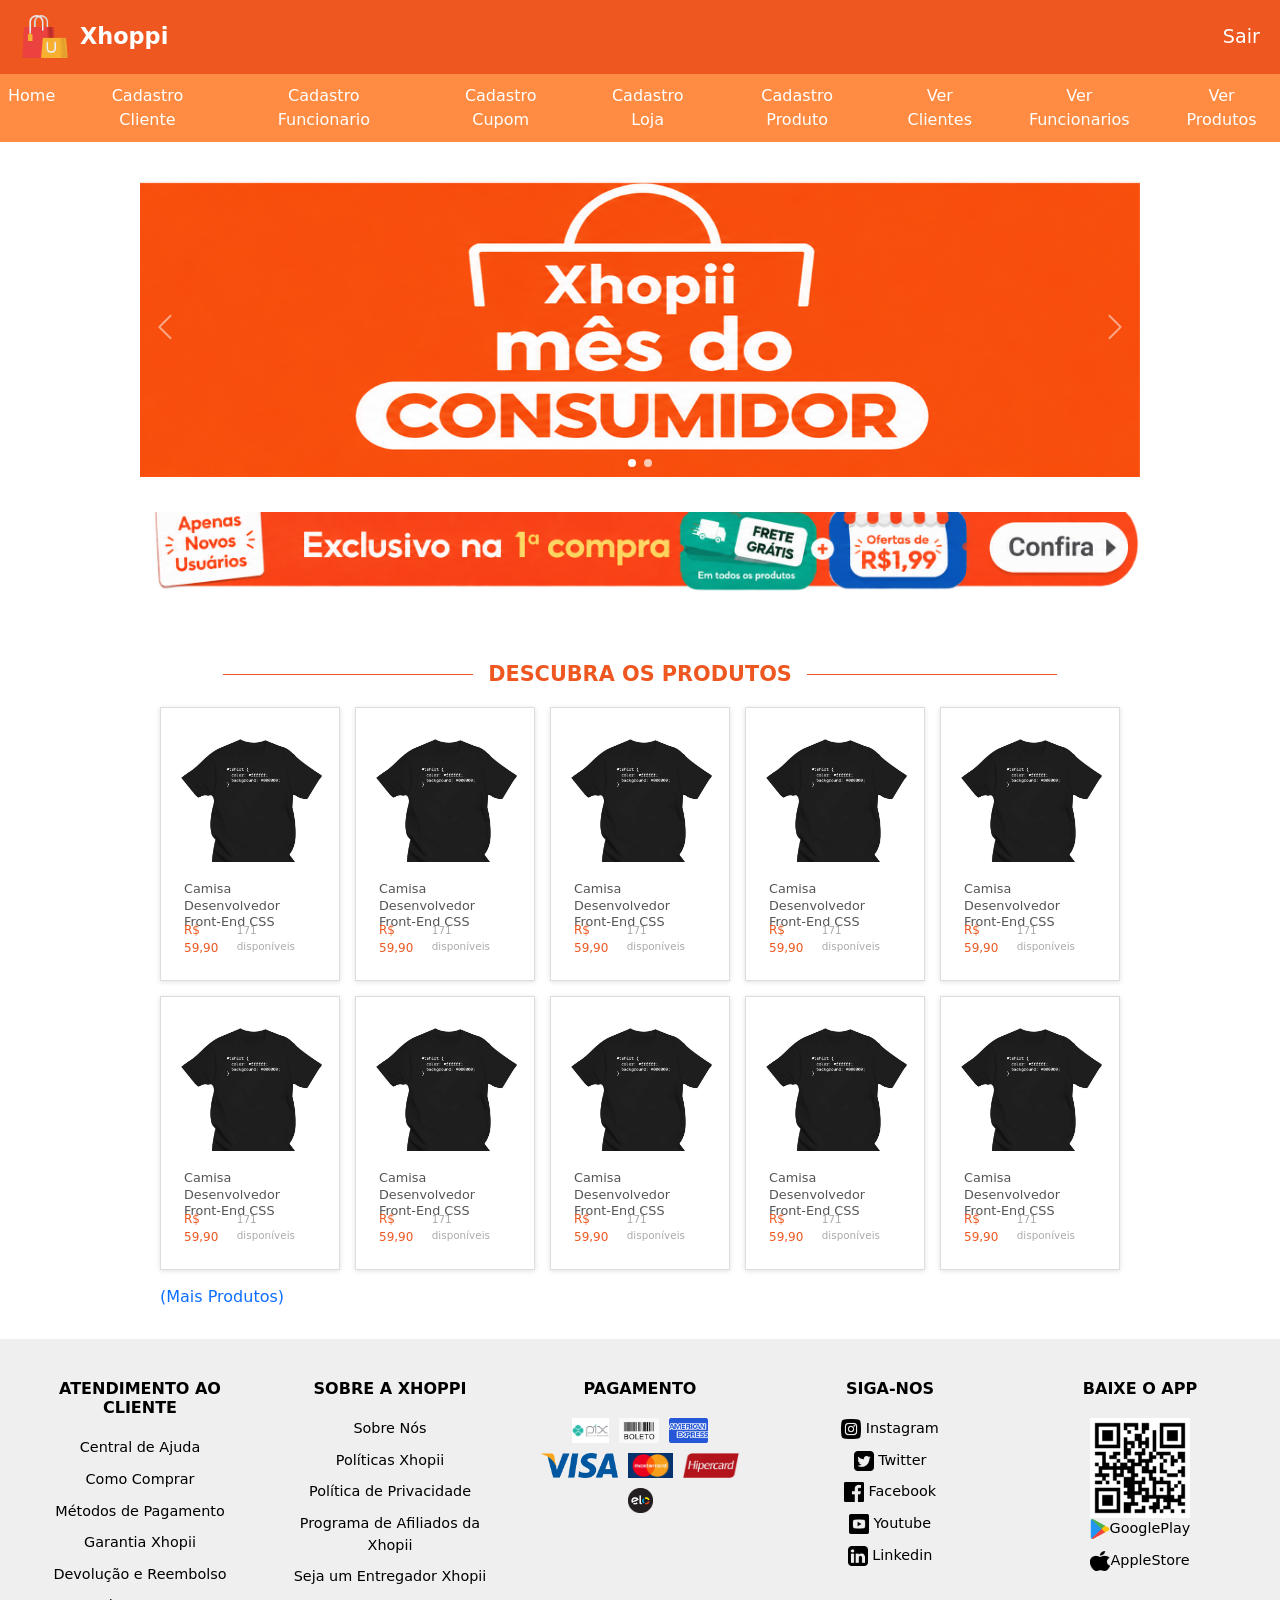
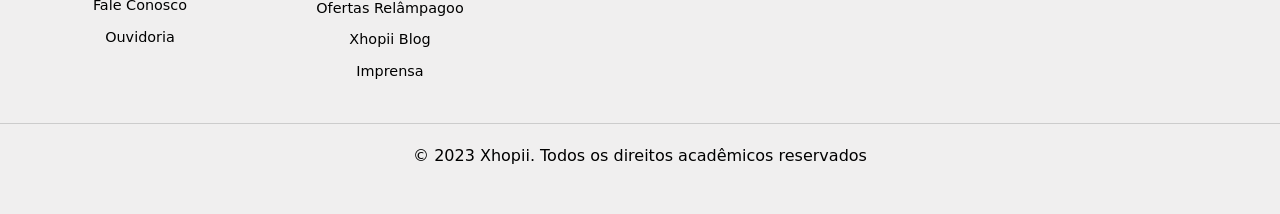
<file: index.html>
<!DOCTYPE html>
<html lang="en">

<head>
    <meta charset="UTF-8">
    <meta name="viewport" content="width=device-width, initial-scale=1.0">
    <link rel="stylesheet" href="assets/style.css">
    <link href="https://cdn.jsdelivr.net/npm/bootstrap@5.3.8/dist/css/bootstrap.min.css" rel="stylesheet"
        integrity="sha384-sRIl4kxILFvY47J16cr9ZwB07vP4J8+LH7qKQnuqkuIAvNWLzeN8tE5YBujZqJLB" crossorigin="anonymous">

</head>

<body>
    <header class="topo">
        <div class="menu-logo">
            <img src="assets/img/logo.png" alt="logo xhoppi">
            <span>Xhoppi</span>
        </div>
        <a href="view/login.html" class="sair">Sair</a>
    </header>

    <nav class="menu-opcoes">
        <ul>
            <li><a href="index.html">Home</a></li>
            <li><a href="view/cadastro-cliente.html">Cadastro Cliente</a></li>
            <li><a href="view/cadastro-funcionario.html">Cadastro Funcionario</a></li>
            <li><a href="view/cadastro-cupomdesc.html">Cadastro Cupom</a></li>
            <li><a href="view/cadastro-loja.html">Cadastro Loja</a></li>
            <li><a href="view/cadastro-produto.html">Cadastro Produto</a></li>
            <li><a href="#">Ver Clientes</a></li>
            <li><a href="#">Ver Funcionarios</a></li>
            <li><a href="view/visualizar-produto.html">Ver Produtos</a></li>
        </ul>
    </nav>

    <main>

        <div id="meuCarrossel" class="carousel slide" data-bs-ride="carousel">
            <div class="carousel-indicators">
                <button type="button" data-bs-target="#meuCarrossel" data-bs-slide-to="0" class="active"></button>
                <button type="button" data-bs-target="#meuCarrossel" data-bs-slide-to="1"></button>
            </div>

            <div class="carousel-inner">
                <div class="carousel-item active">
                    <img src="assets/img/bannerxhoppi.png" class="d-block w-100" alt="Promoção do mês">
                </div>

                <div class="carousel-item">
                    <img src="assets/img/banner1.png" class="d-block w-100" alt="Ofertas especiais">
                </div>
            </div>

            <button class="carousel-control-prev" type="button" data-bs-target="#meuCarrossel" data-bs-slide="prev">
                <span class="carousel-control-prev-icon"></span>

            </button>

            <button class="carousel-control-next" type="button" data-bs-target="#meuCarrossel" data-bs-slide="next">
                <span class="carousel-control-next-icon"></span>
            </button>
        </div>

        <section class="banner-promocional">
            <a href="#">
                <img src="assets/img/bannerpromo.png" alt="Promoção exclusiva">
            </a>
        </section>

        <section class="produtos">
            <h3>Descubra os produtos</h3>
            <div class="lista-produtos">

                <a href="view/interface-produto.html">
                    <div class="produtocamisa">

                        <img src="assets/img/produto1.png" alt="Produto imagem">

                        <h3>Camisa Desenvolvedor Front-End CSS</h3>
                        <div class="produto-preco">
                            <span>R$ 59,90</span>
                            <small>171 disponíveis</small>
                        </div>
                    </div>
                </a>

                <a href="view/interface-produto.html">
                    <div class="produtocamisa">

                        <img src="assets/img/produto1.png" alt="Produto imagem">

                        <h3>Camisa Desenvolvedor Front-End CSS</h3>
                        <div class="produto-preco">
                            <span>R$ 59,90</span>
                            <small>171 disponíveis</small>
                        </div>
                    </div>
                </a>

                <a href="view/interface-produto.html">
                    <div class="produtocamisa">

                        <img src="assets/img/produto1.png" alt="Produto imagem">

                        <h3>Camisa Desenvolvedor Front-End CSS</h3>
                        <div class="produto-preco">
                            <span>R$ 59,90</span>
                            <small>171 disponíveis</small>
                        </div>
                    </div>
                </a>

                <a href="view/interface-produto.html">
                    <div class="produtocamisa">

                        <img src="assets/img/produto1.png" alt="Produto imagem">

                        <h3>Camisa Desenvolvedor Front-End CSS</h3>
                        <div class="produto-preco">
                            <span>R$ 59,90</span>
                            <small>171 disponíveis</small>
                        </div>
                    </div>
                </a>

                <a href="view/interface-produto.html">
                    <div class="produtocamisa">

                        <img src="assets/img/produto1.png" alt="Produto imagem">

                        <h3>Camisa Desenvolvedor Front-End CSS</h3>
                        <div class="produto-preco">
                            <span>R$ 59,90</span>
                            <small>171 disponíveis</small>
                        </div>
                    </div>
                </a>

                <a href="view/interface-produto.html">
                    <div class="produtocamisa">

                        <img src="assets/img/produto1.png" alt="Produto imagem">

                        <h3>Camisa Desenvolvedor Front-End CSS</h3>
                        <div class="produto-preco">
                            <span>R$ 59,90</span>
                            <small>171 disponíveis</small>
                        </div>
                    </div>
                </a>

                <a href="view/interface-produto.html">
                    <div class="produtocamisa">

                        <img src="assets/img/produto1.png" alt="Produto imagem">

                        <h3>Camisa Desenvolvedor Front-End CSS</h3>
                        <div class="produto-preco">
                            <span>R$ 59,90</span>
                            <small>171 disponíveis</small>
                        </div>
                    </div>
                </a>

                <a href="view/interface-produto.html">
                    <div class="produtocamisa">

                        <img src="assets/img/produto1.png" alt="Produto imagem">

                        <h3>Camisa Desenvolvedor Front-End CSS</h3>
                        <div class="produto-preco">
                            <span>R$ 59,90</span>
                            <small>171 disponíveis</small>
                        </div>
                    </div>
                </a>

                <a href="view/interface-produto.html">
                    <div class="produtocamisa">

                        <img src="assets/img/produto1.png" alt="Produto imagem">

                        <h3>Camisa Desenvolvedor Front-End CSS</h3>
                        <div class="produto-preco">
                            <span>R$ 59,90</span>
                            <small>171 disponíveis</small>
                        </div>
                    </div>
                </a>

                <a href="view/interface-produto.html">
                    <div class="produtocamisa">

                        <img src="assets/img/produto1.png" alt="Produto imagem">

                        <h3>Camisa Desenvolvedor Front-End CSS</h3>
                        <div class="produto-preco">
                            <span>R$ 59,90</span>
                            <small>171 disponíveis</small>
                        </div>
                    </div>
                </a>

                <a href="view/visualizar-produto.html" class="maisprodutos">(Mais Produtos)</a>
            </div>
        </section>
    </main>

    <footer>
        <div class="footer-conteudo">
            <!-- Atendimento ao Cliente-->
            <section>
                <h3>Atendimento ao Cliente</h3>
                <ul>
                    <li><a href="#">Central de Ajuda</a></li>
                    <li><a href="#">Como Comprar</a></li>
                    <li><a href="#">Métodos de Pagamento</a></li>
                    <li><a href="#">Garantia Xhopii</a></li>
                    <li><a href="#">Devolução e Reembolso</a></li>
                    <li><a href="#">Fale Conosco</a></li>
                    <li><a href="#">Ouvidoria</a></li>
                </ul>
            </section>

            <!-- Sobre a Xhoppi-->
            <section>
                <h3>Sobre a Xhoppi</h3>
                <ul>
                    <li><a href="#">Sobre Nós</a></li>
                    <li><a href="#">Políticas Xhopii</a></li>
                    <li><a href="#">Política de Privacidade</a></li>
                    <li><a href="#">Programa de Afiliados da Xhopii</a></li>
                    <li><a href="#">Seja um Entregador Xhopii</a></li>
                    <li><a href="#">Ofertas Relâmpagoo</a></li>
                    <li><a href="#">Xhopii Blog</a></li>
                    <li><a href="#">Imprensa</a></li>
                </ul>
            </section>

            <!-- Pagamentos-->
            <section class="pagamentos">
                <h3>Pagamento</h3>
                <ul>
                    <li><a href="#"><img src="assets/logos/pixlogo.png" alt="pix"></a></li>
                    <li><a href="#"><img src="assets/logos/boletologo.png" alt="boleto"></a></li>
                    <li><a href="#"><img src="assets/logos/americanexpress.png" alt="American Express"></a></li>
                    <li><a href="#"><img src="assets/logos/visalogo.png" alt="Visa"></a></li>
                    <li><a href="#"><img src="assets/logos/masterlogo.png" alt="MasterCard"></a></li>
                    <li><a href="#"><img src="assets/logos/hipercard.png" alt="Hipercard"></a></li>
                    <li><a href="#"><img src="assets/logos/elo.png" alt="Elo"></a></li>
                </ul>
            </section>

            <!-- Siga-nos-->
            <section>
                <h3>Siga-nos</h3>
                <ul class="icones-sociais">
                    <li><a href="#"><img src="assets/mini-logos/instagram.png" alt="Instagram"> Instagram</a></li>
                    <li><a href="#"><img src="assets/mini-logos/twitter.png" alt="Twitter"> Twitter</a></li>
                    <li><a href="#"><img src="assets/mini-logos/face.png" alt="Facebook"> Facebook</a></li>
                    <li><a href="#"><img src="assets/mini-logos/youtube.png" alt="Youtube"> Youtube</a></li>
                    <li><a href="#"><img src="assets/mini-logos/linkedin.png" alt="Linkedin"> Linkedin</a></li>
                </ul>
            </section>

            <section class="app">
                <h3>Baixe o App</h3>
                <img src="assets/logos/qrcode.png" alt="QRcode" id="qrcode">
                <ul class="lojas-virtuais">
                    <li><a href="#"><img src="assets/logos/googleplay.png" alt="gplay">GooglePlay</a></li>
                    <li><a href="#"><img src="assets/logos/apple.png" alt="apstore">AppleStore</a></li>
                </ul>
            </section>
        </div>

        <div class="footer-copyright">
            <p>© 2023 Xhopii. Todos os direitos acadêmicos reservados</p>
        </div>
    </footer>
    <script src="https://cdn.jsdelivr.net/npm/bootstrap@5.3.8/dist/js/bootstrap.bundle.min.js"></script>
</body>

</html>
</file>
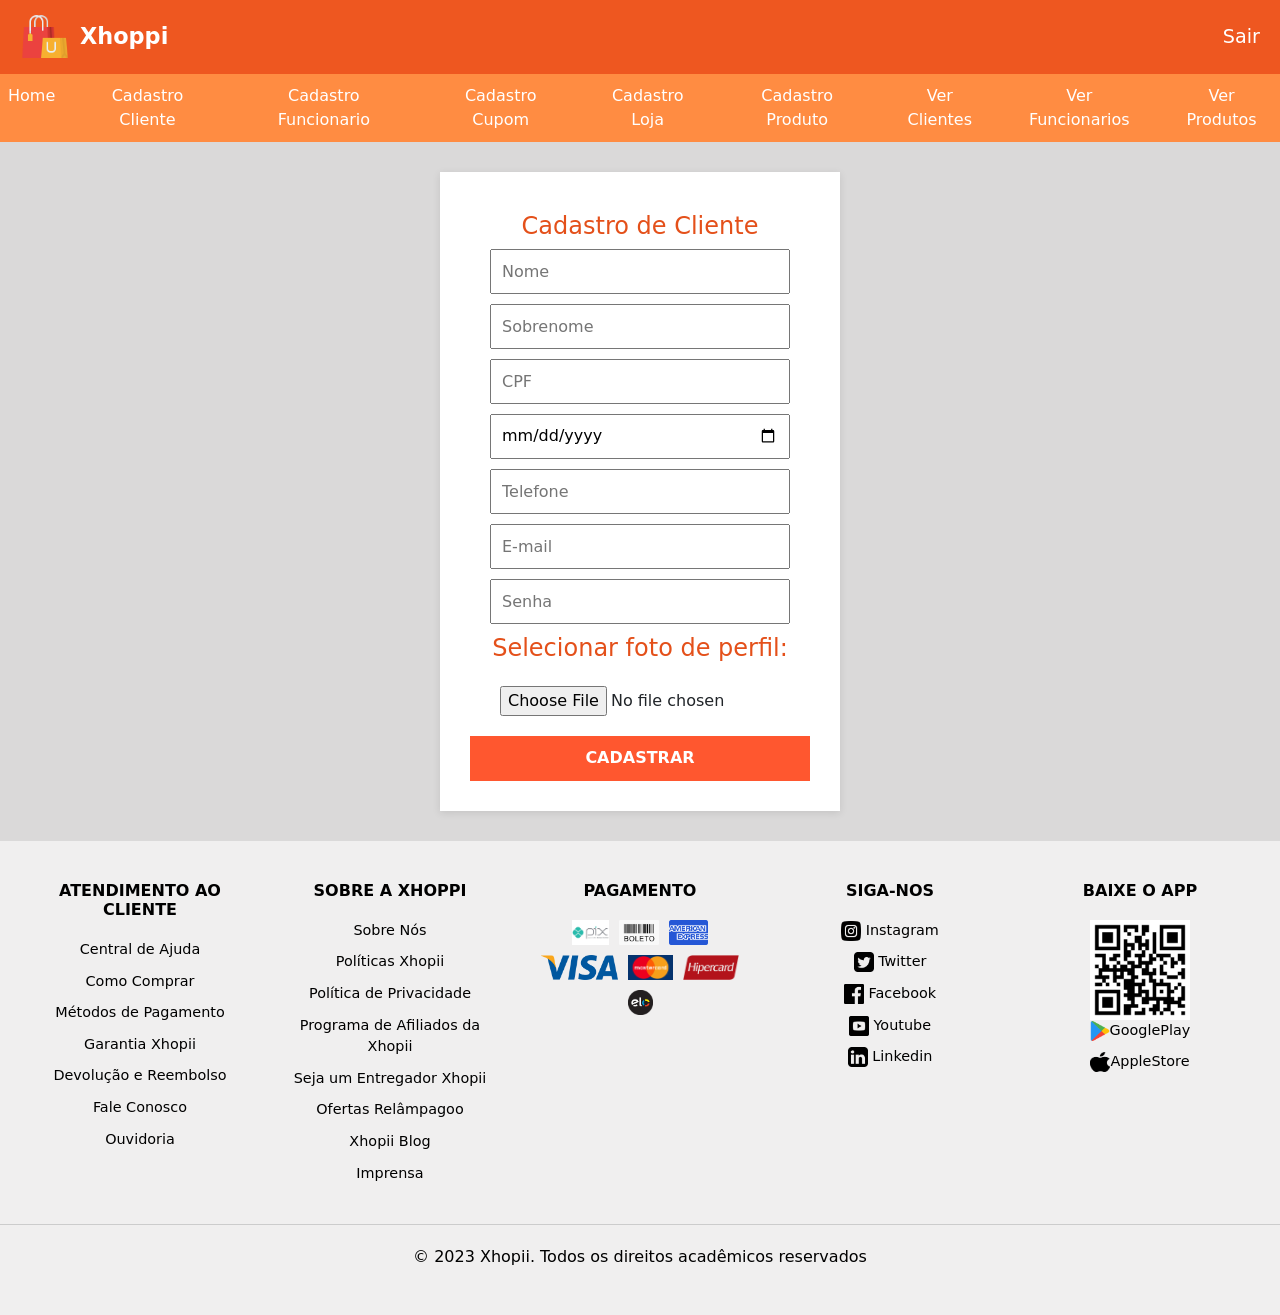
<file: view/cadastro-cliente.html>
<!DOCTYPE html>
<html lang="en">

<head>
    <meta charset="UTF-8">
    <meta name="viewport" content="width=device-width, initial-scale=1.0">
    <link rel="stylesheet" href="../assets/style.css">
    <link href="https://cdn.jsdelivr.net/npm/bootstrap@5.3.8/dist/css/bootstrap.min.css" rel="stylesheet"
        integrity="sha384-sRIl4kxILFvY47J16cr9ZwB07vP4J8+LH7qKQnuqkuIAvNWLzeN8tE5YBujZqJLB" crossorigin="anonymous">
    <title>Xhoppi</title>
</head>

<body>
    <header class="topo">
        <div class="menu-logo">
            <img src="../assets/img/logo.png" alt="logo xhoppi">
            <span>Xhoppi</span>
        </div>
        <a href="../view/login.html" class="sair">Sair</a>

    </header>
    <nav class="menu-opcoes">
        <ul>
            <li><a href="../index.html">Home</a></li>
            <li><a href="../view/cadastro-cliente.html">Cadastro Cliente</a></li>
            <li><a href="../view/cadastro-funcionario.html">Cadastro Funcionario</a></li>
            <li><a href="../view/cadastro-cupomdesc.html">Cadastro Cupom</a></li>
            <li><a href="../view/cadastro-loja.html">Cadastro Loja</a></li>
            <li><a href="../view/cadastro-produto.html">Cadastro Produto</a></li>
            <li><a href="#">Ver Clientes</a></li>
            <li><a href="#">Ver Funcionarios</a></li>
            <li><a href="../view/visualizar-produto.html">Ver Produtos</a></li>
        </ul>
    </nav>

    <main>
        <div class="cadastro-form">
            <div class="formulario">
                <h2>Cadastro de Cliente</h2>
                <form>
                    <input type="text" name="nome" id="nome" placeholder="Nome">
                    <input type="text" name="sobrenome" id="sobrenome" placeholder="Sobrenome">
                    <input type="text" name="cpf" id="cpf" placeholder="CPF">
                    <input type="date" name="nascimento" id="nascimento">
                    <input type="text" name="telefone" id="telefone" placeholder="Telefone">
                    <input type="email" name="email" id="email" placeholder="E-mail">
                    <input type="password" name="senha" id="senha" placeholder="Senha">

                    <h2>Selecionar foto de perfil:</h2>
                    <input type="file" name="foto" id="foto">

                    <a href="../index.html" class="btn-cadastrar">CADASTRAR</a>
                </form>
            </div>
        </div>
    </main>


    <footer>
        <div class="footer-conteudo">
            <!-- Atendimento ao Cliente-->
            <section>
                <h3>Atendimento ao Cliente</h3>
                <ul>
                    <li><a href="#">Central de Ajuda</a></li>
                    <li><a href="#">Como Comprar</a></li>
                    <li><a href="#">Métodos de Pagamento</a></li>
                    <li><a href="#">Garantia Xhopii</a></li>
                    <li><a href="#">Devolução e Reembolso</a></li>
                    <li><a href="#">Fale Conosco</a></li>
                    <li><a href="#">Ouvidoria</a></li>
                </ul>
            </section>

            <!-- Sobre a Xhoppi-->
            <section>
                <h3>Sobre a Xhoppi</h3>
                <ul>
                    <li><a href="#">Sobre Nós</a></li>
                    <li><a href="#">Políticas Xhopii</a></li>
                    <li><a href="#">Política de Privacidade</a></li>
                    <li><a href="#">Programa de Afiliados da Xhopii</a></li>
                    <li><a href="#">Seja um Entregador Xhopii</a></li>
                    <li><a href="#">Ofertas Relâmpagoo</a></li>
                    <li><a href="#">Xhopii Blog</a></li>
                    <li><a href="#">Imprensa</a></li>
                </ul>
            </section>

            <!-- Pagamentos-->
            <section class="pagamentos">
                <h3>Pagamento</h3>
                <ul>
                    <li><a href="#"><img src="../assets/logos/pixlogo.png" alt="pix"></a></li>
                    <li><a href="#"><img src="../assets/logos/boletologo.png" alt="boleto"></a></li>
                    <li><a href="#"><img src="../assets/logos/americanexpress.png" alt="American Express"></a></li>
                    <li><a href="#"><img src="../assets/logos/visalogo.png" alt="Visa"></a></li>
                    <li><a href="#"><img src="../assets/logos/masterlogo.png" alt="MasterCard"></a></li>
                    <li><a href="#"><img src="../assets/logos/hipercard.png" alt="Hipercard"></a></li>
                    <li><a href="#"><img src="../assets/logos/elo.png" alt="Elo"></a></li>
                </ul>
            </section>

            <!-- Siga-nos-->
            <section>
                <h3>Siga-nos</h3>
                <ul class="icones-sociais">
                    <li><a href="#"><img src="../assets/mini-logos/instagram.png" alt="Instagram"> Instagram</a></li>
                    <li><a href="#"><img src="../assets/mini-logos/twitter.png" alt="Twitter"> Twitter</a></li>
                    <li><a href="#"><img src="../assets/mini-logos/face.png" alt="Facebook"> Facebook</a></li>
                    <li><a href="#"><img src="../assets/mini-logos/youtube.png" alt="Youtube"> Youtube</a></li>
                    <li><a href="#"><img src="../assets/mini-logos/linkedin.png" alt="Linkedin"> Linkedin</a></li>
                </ul>
            </section>

            <section class="app">
                <h3>Baixe o App</h3>
                <img src="../assets/logos/qrcode.png" alt="QRcode" id="qrcode">
                <ul class="lojas-virtuais">
                    <li><a href="#"><img src="../assets/logos/googleplay.png" alt="gplay">GooglePlay</a></li>
                    <li><a href="#"><img src="../assets/logos/apple.png" alt="apstore">AppleStore</a></li>
                </ul>
            </section>
        </div>

        <div class="footer-copyright">
            <p>© 2023 Xhopii. Todos os direitos acadêmicos reservados</p>
        </div>
    </footer>
</body>

</html>
</file>
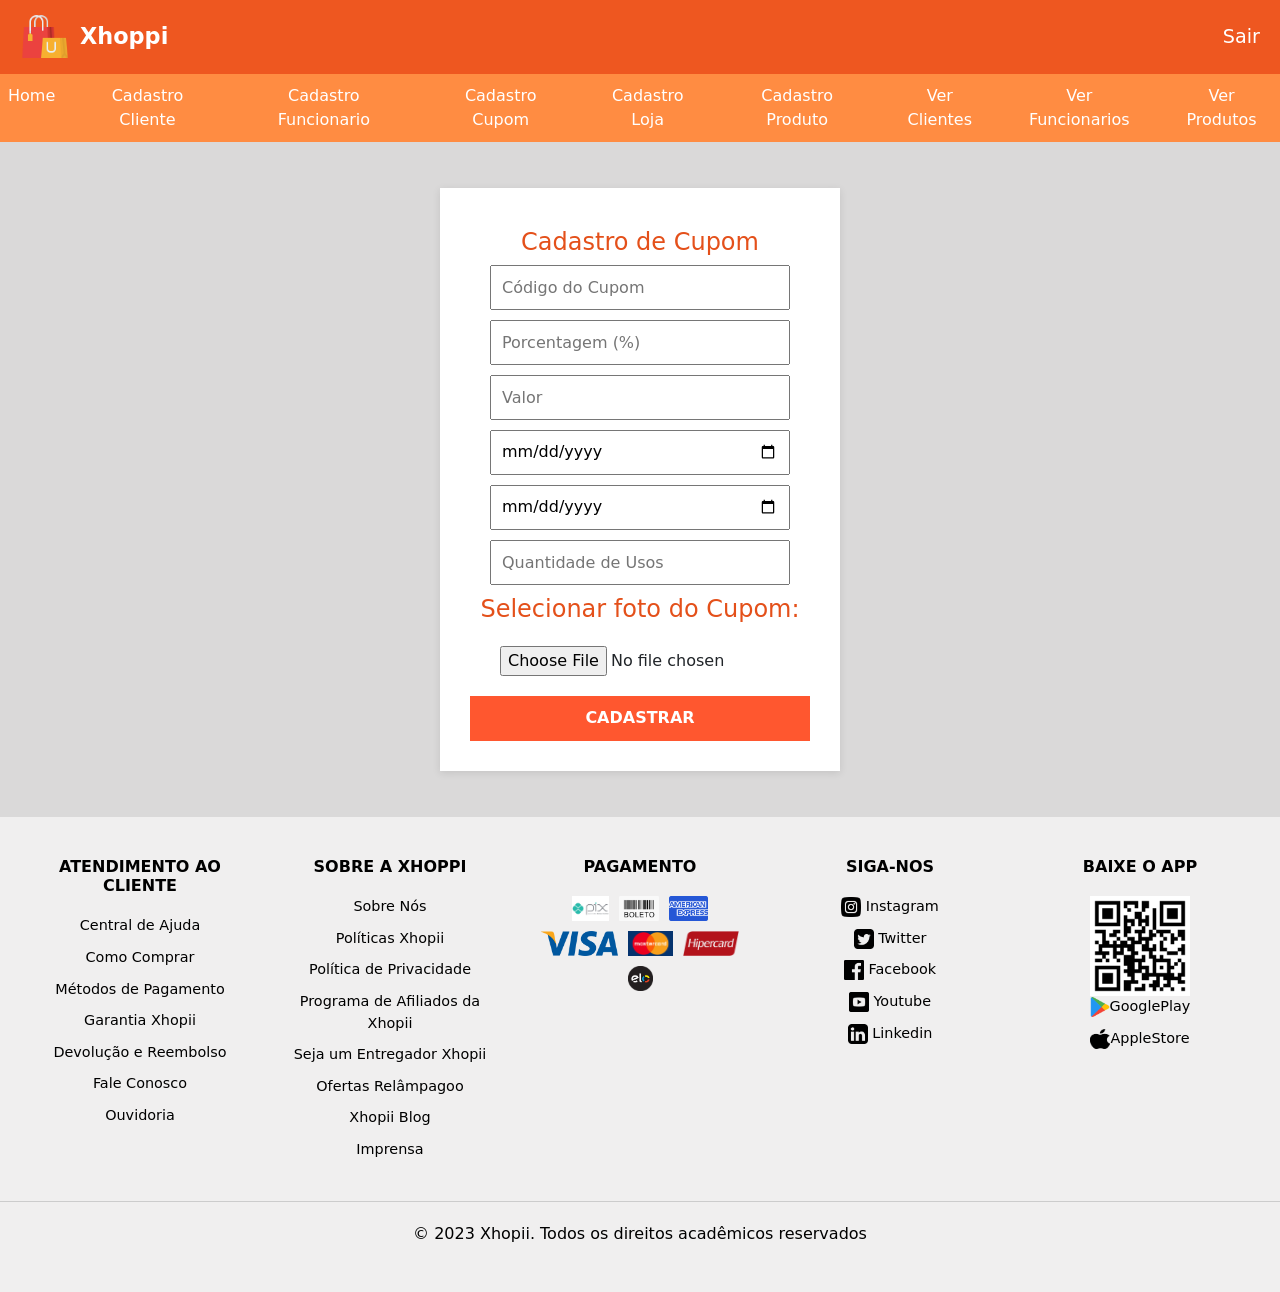
<file: view/cadastro-cupomdesc.html>
<!DOCTYPE html>
<html lang="en">

<head>
    <meta charset="UTF-8">
    <meta name="viewport" content="width=device-width, initial-scale=1.0">
    <link rel="stylesheet" href="../assets/style.css">
    <link href="https://cdn.jsdelivr.net/npm/bootstrap@5.3.8/dist/css/bootstrap.min.css" rel="stylesheet"
        integrity="sha384-sRIl4kxILFvY47J16cr9ZwB07vP4J8+LH7qKQnuqkuIAvNWLzeN8tE5YBujZqJLB" crossorigin="anonymous">
    <title>Xhoppi</title>
</head>

<body>
    <header class="topo">
        <div class="menu-logo">
            <img src="../assets/img/logo.png" alt="logo xhoppi">
            <span>Xhoppi</span>
        </div>
        <a href="../view/login.html" class="sair">Sair</a>

    </header>
    <nav class="menu-opcoes">
        <ul>
            <li><a href="../index.html">Home</a></li>
            <li><a href="../view/cadastro-cliente.html">Cadastro Cliente</a></li>
            <li><a href="../view/cadastro-funcionario.html">Cadastro Funcionario</a></li>
            <li><a href="../view/cadastro-cupomdesc.html">Cadastro Cupom</a></li>
            <li><a href="../view/cadastro-loja.html">Cadastro Loja</a></li>
            <li><a href="../view/cadastro-produto.html">Cadastro Produto</a></li>
            <li><a href="#">Ver Clientes</a></li>
            <li><a href="#">Ver Funcionarios</a></li>
            <li><a href="../view/visualizar-produto.html">Ver Produtos</a></li>
        </ul>
    </nav>

    <main>
        <div class="cadastro-form">
            <div class="formulario">
                <h2>Cadastro de Cupom</h2>
                <form>
                    <input type="text" name="codigo" id="codigo" placeholder="Código do Cupom">
                    <input type="text" name="porcent" id="porcent" placeholder="Porcentagem (%)">
                    <input type="text" name="val" id="val" placeholder="Valor">
                    <input type="date" name="dtinicio" id="dtinicio" placeholder="Início de Validade">
                    <input type="date" name="dtfim" id="dtfim" placeholder="Fim de Validade">
                    <input type="text" name="qtd" id="qtd" placeholder="Quantidade de Usos">

                    <h2>Selecionar foto do Cupom:</h2>
                    <input type="file" name="foto" id="foto">

                    <a href="../index.html" class="btn-cadastrar">CADASTRAR</a>
                </form>
            </div>
        </div>
    </main>


    <footer>
        <div class="footer-conteudo">
            <!-- Atendimento ao Cliente-->
            <section>
                <h3>Atendimento ao Cliente</h3>
                <ul>
                    <li><a href="#">Central de Ajuda</a></li>
                    <li><a href="#">Como Comprar</a></li>
                    <li><a href="#">Métodos de Pagamento</a></li>
                    <li><a href="#">Garantia Xhopii</a></li>
                    <li><a href="#">Devolução e Reembolso</a></li>
                    <li><a href="#">Fale Conosco</a></li>
                    <li><a href="#">Ouvidoria</a></li>
                </ul>
            </section>

            <!-- Sobre a Xhoppi-->
            <section>
                <h3>Sobre a Xhoppi</h3>
                <ul>
                    <li><a href="#">Sobre Nós</a></li>
                    <li><a href="#">Políticas Xhopii</a></li>
                    <li><a href="#">Política de Privacidade</a></li>
                    <li><a href="#">Programa de Afiliados da Xhopii</a></li>
                    <li><a href="#">Seja um Entregador Xhopii</a></li>
                    <li><a href="#">Ofertas Relâmpagoo</a></li>
                    <li><a href="#">Xhopii Blog</a></li>
                    <li><a href="#">Imprensa</a></li>
                </ul>
            </section>

            <!-- Pagamentos-->
            <section class="pagamentos">
                <h3>Pagamento</h3>
                <ul>
                    <li><a href="#"><img src="../assets/logos/pixlogo.png" alt="pix"></a></li>
                    <li><a href="#"><img src="../assets/logos/boletologo.png" alt="boleto"></a></li>
                    <li><a href="#"><img src="../assets/logos/americanexpress.png" alt="American Express"></a></li>
                    <li><a href="#"><img src="../assets/logos/visalogo.png" alt="Visa"></a></li>
                    <li><a href="#"><img src="../assets/logos/masterlogo.png" alt="MasterCard"></a></li>
                    <li><a href="#"><img src="../assets/logos/hipercard.png" alt="Hipercard"></a></li>
                    <li><a href="#"><img src="../assets/logos/elo.png" alt="Elo"></a></li>
                </ul>
            </section>

            <!-- Siga-nos-->
            <section>
                <h3>Siga-nos</h3>
                <ul class="icones-sociais">
                    <li><a href="#"><img src="../assets/mini-logos/instagram.png" alt="Instagram"> Instagram</a></li>
                    <li><a href="#"><img src="../assets/mini-logos/twitter.png" alt="Twitter"> Twitter</a></li>
                    <li><a href="#"><img src="../assets/mini-logos/face.png" alt="Facebook"> Facebook</a></li>
                    <li><a href="#"><img src="../assets/mini-logos/youtube.png" alt="Youtube"> Youtube</a></li>
                    <li><a href="#"><img src="../assets/mini-logos/linkedin.png" alt="Linkedin"> Linkedin</a></li>
                </ul>
            </section>

            <section class="app">
                <h3>Baixe o App</h3>
                <img src="../assets/logos/qrcode.png" alt="QRcode" id="qrcode">
                <ul class="lojas-virtuais">
                    <li><a href="#"><img src="../assets/logos/googleplay.png" alt="gplay">GooglePlay</a></li>
                    <li><a href="#"><img src="../assets/logos/apple.png" alt="apstore">AppleStore</a></li>
                </ul>
            </section>
        </div>

        <div class="footer-copyright">
            <p>© 2023 Xhopii. Todos os direitos acadêmicos reservados</p>
        </div>
    </footer>
</body>

</html>
</file>
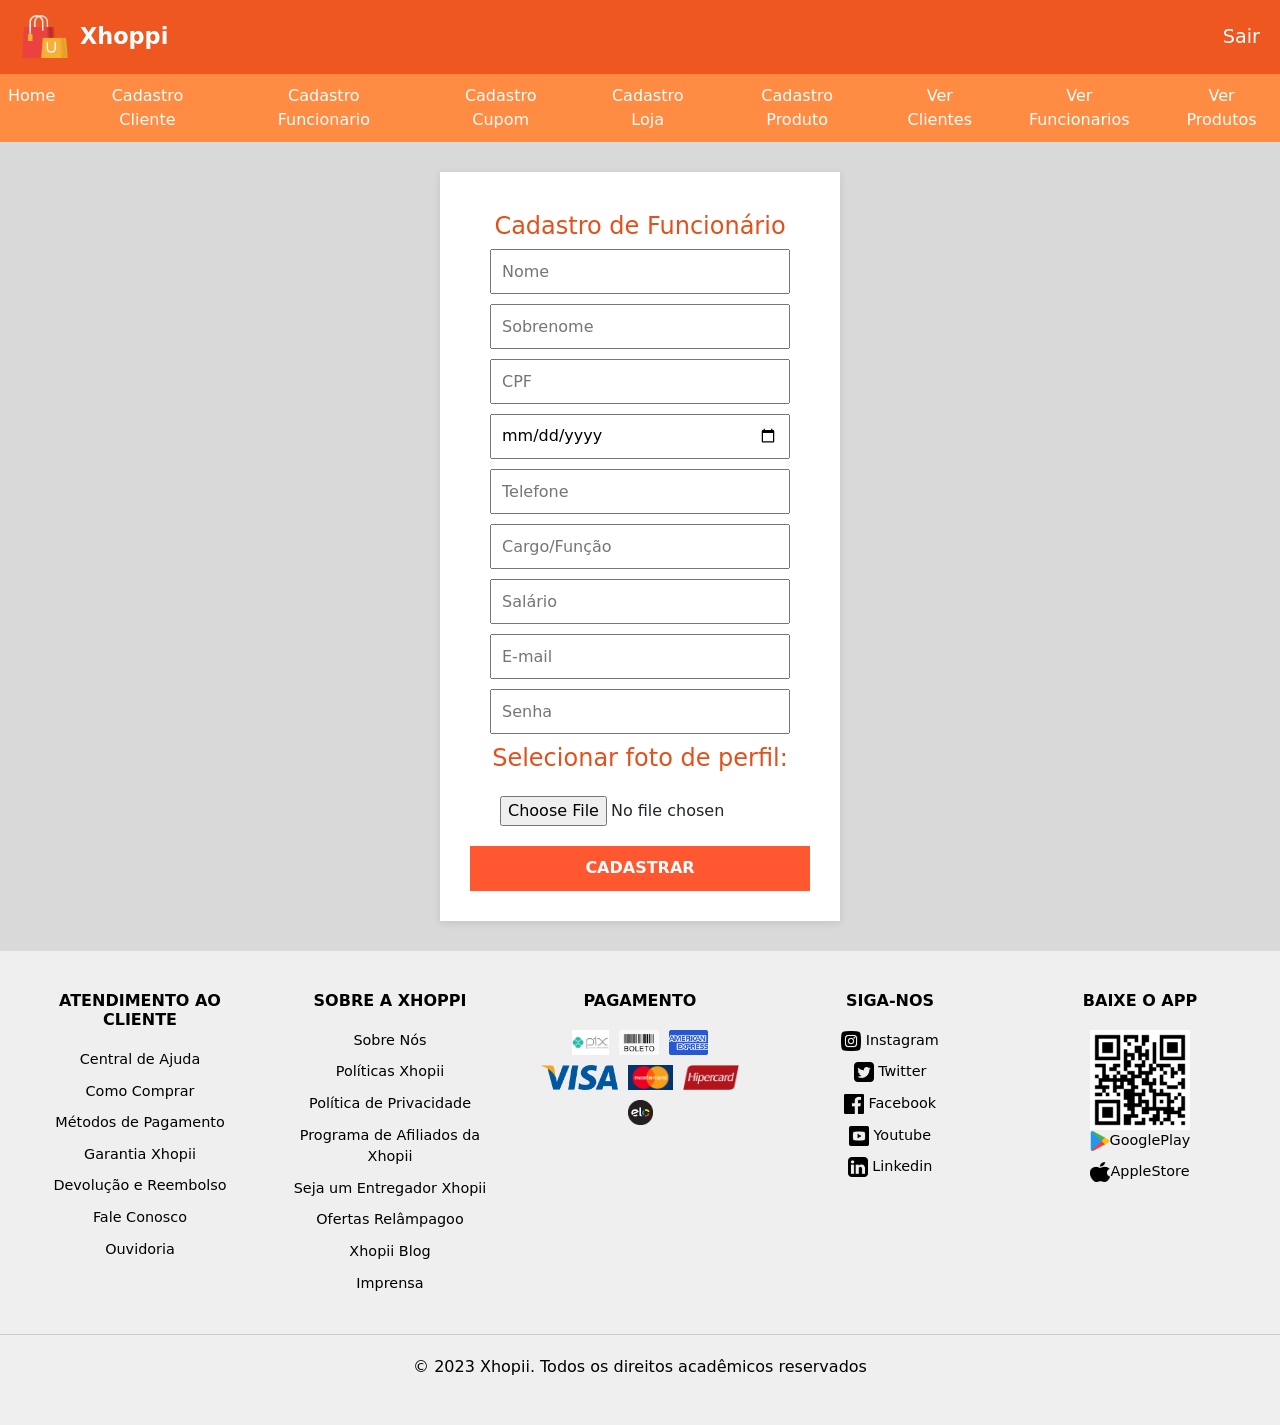
<file: view/cadastro-funcionario.html>
<!DOCTYPE html>
<html lang="en">

<head>
    <meta charset="UTF-8">
    <meta name="viewport" content="width=device-width, initial-scale=1.0">
    <link rel="stylesheet" href="../assets/style.css">
    <link href="https://cdn.jsdelivr.net/npm/bootstrap@5.3.8/dist/css/bootstrap.min.css" rel="stylesheet"
        integrity="sha384-sRIl4kxILFvY47J16cr9ZwB07vP4J8+LH7qKQnuqkuIAvNWLzeN8tE5YBujZqJLB" crossorigin="anonymous">
    <title>Xhoppi</title>
</head>

<body>
    <header class="topo">
        <div class="menu-logo">
            <img src="../assets/img/logo.png" alt="logo xhoppi">
            <span>Xhoppi</span>
        </div>
        <a href="../view/login.html" class="sair">Sair</a>

    </header>
    <nav class="menu-opcoes">
        <ul>
            <li><a href="../index.html">Home</a></li>
            <li><a href="../view/cadastro-cliente.html">Cadastro Cliente</a></li>
            <li><a href="../view/cadastro-funcionario.html">Cadastro Funcionario</a></li>
            <li><a href="../view/cadastro-cupomdesc.html">Cadastro Cupom</a></li>
            <li><a href="../view/cadastro-loja.html">Cadastro Loja</a></li>
            <li><a href="../view/cadastro-produto.html">Cadastro Produto</a></li>
            <li><a href="#">Ver Clientes</a></li>
            <li><a href="#">Ver Funcionarios</a></li>
            <li><a href="../view/visualizar-produto.html">Ver Produtos</a></li>
        </ul>
    </nav>

    <main>
        <div class="cadastro-form">
            <div class="formulario">
                <h2>Cadastro de Funcionário</h2>
                <form>
                    <input type="text" name="nome" id="nome" placeholder="Nome">
                    <input type="text" name="sobrenome" id="sobrenome" placeholder="Sobrenome">
                    <input type="text" name="cpf" id="cpf" placeholder="CPF">
                    <input type="date" name="nascimento" id="nascimento">
                    <input type="text" name="telefone" id="telefone" placeholder="Telefone">
                    <input type="text" name="cargo/funcao" id="telefone" placeholder="Cargo/Função">
                    <input type="text" name="salario" id="email" placeholder="Salário">
                    <input type="email" name="email" id="email" placeholder="E-mail">
                    <input type="password" name="senha" id="senha" placeholder="Senha">

                    <h2>Selecionar foto de perfil:</h2>
                    <input type="file" name="foto" id="foto">

                    <a href="../index.html" class="btn-cadastrar">CADASTRAR</a>
                </form>
            </div>
        </div>
    </main>


    <footer>
        <div class="footer-conteudo">
            <!-- Atendimento ao Cliente-->
            <section>
                <h3>Atendimento ao Cliente</h3>
                <ul>
                    <li><a href="#">Central de Ajuda</a></li>
                    <li><a href="#">Como Comprar</a></li>
                    <li><a href="#">Métodos de Pagamento</a></li>
                    <li><a href="#">Garantia Xhopii</a></li>
                    <li><a href="#">Devolução e Reembolso</a></li>
                    <li><a href="#">Fale Conosco</a></li>
                    <li><a href="#">Ouvidoria</a></li>
                </ul>
            </section>

            <!-- Sobre a Xhoppi-->
            <section>
                <h3>Sobre a Xhoppi</h3>
                <ul>
                    <li><a href="#">Sobre Nós</a></li>
                    <li><a href="#">Políticas Xhopii</a></li>
                    <li><a href="#">Política de Privacidade</a></li>
                    <li><a href="#">Programa de Afiliados da Xhopii</a></li>
                    <li><a href="#">Seja um Entregador Xhopii</a></li>
                    <li><a href="#">Ofertas Relâmpagoo</a></li>
                    <li><a href="#">Xhopii Blog</a></li>
                    <li><a href="#">Imprensa</a></li>
                </ul>
            </section>

            <!-- Pagamentos-->
            <section class="pagamentos">
                <h3>Pagamento</h3>
                <ul>
                    <li><a href="#"><img src="../assets/logos/pixlogo.png" alt="pix"></a></li>
                    <li><a href="#"><img src="../assets/logos/boletologo.png" alt="boleto"></a></li>
                    <li><a href="#"><img src="../assets/logos/americanexpress.png" alt="American Express"></a></li>
                    <li><a href="#"><img src="../assets/logos/visalogo.png" alt="Visa"></a></li>
                    <li><a href="#"><img src="../assets/logos/masterlogo.png" alt="MasterCard"></a></li>
                    <li><a href="#"><img src="../assets/logos/hipercard.png" alt="Hipercard"></a></li>
                    <li><a href="#"><img src="../assets/logos/elo.png" alt="Elo"></a></li>
                </ul>
            </section>

            <!-- Siga-nos-->
            <section>
                <h3>Siga-nos</h3>
                <ul class="icones-sociais">
                    <li><a href="#"><img src="../assets/mini-logos/instagram.png" alt="Instagram"> Instagram</a></li>
                    <li><a href="#"><img src="../assets/mini-logos/twitter.png" alt="Twitter"> Twitter</a></li>
                    <li><a href="#"><img src="../assets/mini-logos/face.png" alt="Facebook"> Facebook</a></li>
                    <li><a href="#"><img src="../assets/mini-logos/youtube.png" alt="Youtube"> Youtube</a></li>
                    <li><a href="#"><img src="../assets/mini-logos/linkedin.png" alt="Linkedin"> Linkedin</a></li>
                </ul>
            </section>

            <section class="app">
                <h3>Baixe o App</h3>
                <img src="../assets/logos/qrcode.png" alt="QRcode" id="qrcode">
                <ul class="lojas-virtuais">
                    <li><a href="#"><img src="../assets/logos/googleplay.png" alt="gplay">GooglePlay</a></li>
                    <li><a href="#"><img src="../assets/logos/apple.png" alt="apstore">AppleStore</a></li>
                </ul>
            </section>
        </div>

        <div class="footer-copyright">
            <p>© 2023 Xhopii. Todos os direitos acadêmicos reservados</p>
        </div>
    </footer>
</body>

</html>
</file>
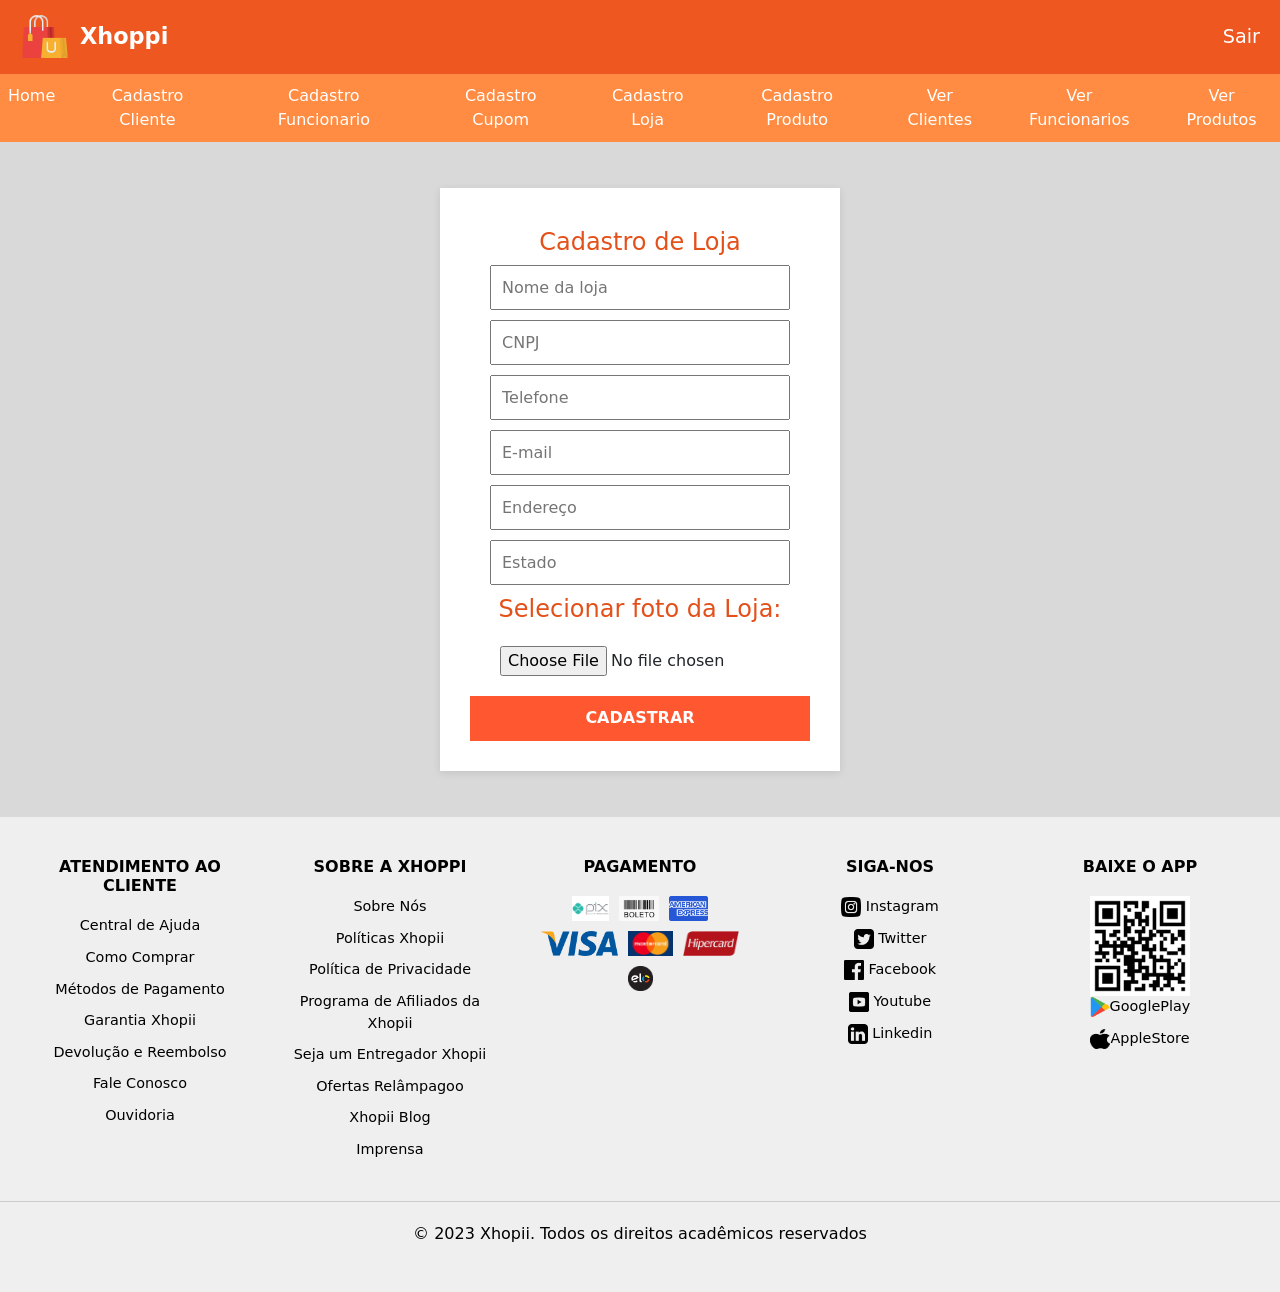
<file: view/cadastro-loja.html>
<!DOCTYPE html>
<html lang="en">

<head>
    <meta charset="UTF-8">
    <meta name="viewport" content="width=device-width, initial-scale=1.0">
    <link rel="stylesheet" href="../assets/style.css">
    <link href="https://cdn.jsdelivr.net/npm/bootstrap@5.3.8/dist/css/bootstrap.min.css" rel="stylesheet"
        integrity="sha384-sRIl4kxILFvY47J16cr9ZwB07vP4J8+LH7qKQnuqkuIAvNWLzeN8tE5YBujZqJLB" crossorigin="anonymous">
    <title>Xhoppi</title>
</head>

<body>
    <header class="topo">
        <div class="menu-logo">
            <img src="../assets/img/logo.png" alt="logo xhoppi">
            <span>Xhoppi</span>
        </div>
        <a href="../view/login.html" class="sair">Sair</a>

    </header>
    <nav class="menu-opcoes">
        <ul>
            <li><a href="../index.html">Home</a></li>
            <li><a href="../view/cadastro-cliente.html">Cadastro Cliente</a></li>
            <li><a href="../view/cadastro-funcionario.html">Cadastro Funcionario</a></li>
            <li><a href="../view/cadastro-cupomdesc.html">Cadastro Cupom</a></li>
            <li><a href="../view/cadastro-loja.html">Cadastro Loja</a></li>
            <li><a href="../view/cadastro-produto.html">Cadastro Produto</a></li>
            <li><a href="#">Ver Clientes</a></li>
            <li><a href="#">Ver Funcionarios</a></li>
            <li><a href="../view/visualizar-produto.html">Ver Produtos</a></li>
        </ul>
    </nav>

    <main>
        <div class="cadastro-form">
            <div class="formulario">
                <h2>Cadastro de Loja</h2>
                <form>
                    <input type="text" name="nome" id="nome" placeholder="Nome da loja">
                    <input type="text" name="cnpj" id="cnpj" placeholder="CNPJ">
                    <input type="text" name="telefone" id="telefone" placeholder="Telefone">
                    <input type="email" name="email" id="email" placeholder="E-mail">
                    <input type="text" name="endereço" id="endereço" placeholder="Endereço">
                    <input type="text" name="estado" id="estado" placeholder="Estado">

                    <h2>Selecionar foto da Loja:</h2>
                    <input type="file" name="foto" id="foto">

                    <a href="../index.html" class="btn-cadastrar">CADASTRAR</a>
                </form>
            </div>
        </div>
    </main>


    <footer>
        <div class="footer-conteudo">
            <!-- Atendimento ao Cliente-->
            <section>
                <h3>Atendimento ao Cliente</h3>
                <ul>
                    <li><a href="#">Central de Ajuda</a></li>
                    <li><a href="#">Como Comprar</a></li>
                    <li><a href="#">Métodos de Pagamento</a></li>
                    <li><a href="#">Garantia Xhopii</a></li>
                    <li><a href="#">Devolução e Reembolso</a></li>
                    <li><a href="#">Fale Conosco</a></li>
                    <li><a href="#">Ouvidoria</a></li>
                </ul>
            </section>

            <!-- Sobre a Xhoppi-->
            <section>
                <h3>Sobre a Xhoppi</h3>
                <ul>
                    <li><a href="#">Sobre Nós</a></li>
                    <li><a href="#">Políticas Xhopii</a></li>
                    <li><a href="#">Política de Privacidade</a></li>
                    <li><a href="#">Programa de Afiliados da Xhopii</a></li>
                    <li><a href="#">Seja um Entregador Xhopii</a></li>
                    <li><a href="#">Ofertas Relâmpagoo</a></li>
                    <li><a href="#">Xhopii Blog</a></li>
                    <li><a href="#">Imprensa</a></li>
                </ul>
            </section>

            <!-- Pagamentos-->
            <section class="pagamentos">
                <h3>Pagamento</h3>
                <ul>
                    <li><a href="#"><img src="../assets/logos/pixlogo.png" alt="pix"></a></li>
                    <li><a href="#"><img src="../assets/logos/boletologo.png" alt="boleto"></a></li>
                    <li><a href="#"><img src="../assets/logos/americanexpress.png" alt="American Express"></a></li>
                    <li><a href="#"><img src="../assets/logos/visalogo.png" alt="Visa"></a></li>
                    <li><a href="#"><img src="../assets/logos/masterlogo.png" alt="MasterCard"></a></li>
                    <li><a href="#"><img src="../assets/logos/hipercard.png" alt="Hipercard"></a></li>
                    <li><a href="#"><img src="../assets/logos/elo.png" alt="Elo"></a></li>
                </ul>
            </section>

            <!-- Siga-nos-->
            <section>
                <h3>Siga-nos</h3>
                <ul class="icones-sociais">
                    <li><a href="#"><img src="../assets/mini-logos/instagram.png" alt="Instagram"> Instagram</a></li>
                    <li><a href="#"><img src="../assets/mini-logos/twitter.png" alt="Twitter"> Twitter</a></li>
                    <li><a href="#"><img src="../assets/mini-logos/face.png" alt="Facebook"> Facebook</a></li>
                    <li><a href="#"><img src="../assets/mini-logos/youtube.png" alt="Youtube"> Youtube</a></li>
                    <li><a href="#"><img src="../assets/mini-logos/linkedin.png" alt="Linkedin"> Linkedin</a></li>
                </ul>
            </section>

            <section class="app">
                <h3>Baixe o App</h3>
                <img src="../assets/logos/qrcode.png" alt="QRcode" id="qrcode">
                <ul class="lojas-virtuais">
                    <li><a href="#"><img src="../assets/logos/googleplay.png" alt="gplay">GooglePlay</a></li>
                    <li><a href="#"><img src="../assets/logos/apple.png" alt="apstore">AppleStore</a></li>
                </ul>
            </section>
        </div>

        <div class="footer-copyright">
            <p>© 2023 Xhopii. Todos os direitos acadêmicos reservados</p>
        </div>
    </footer>
</body>

</html>
</file>
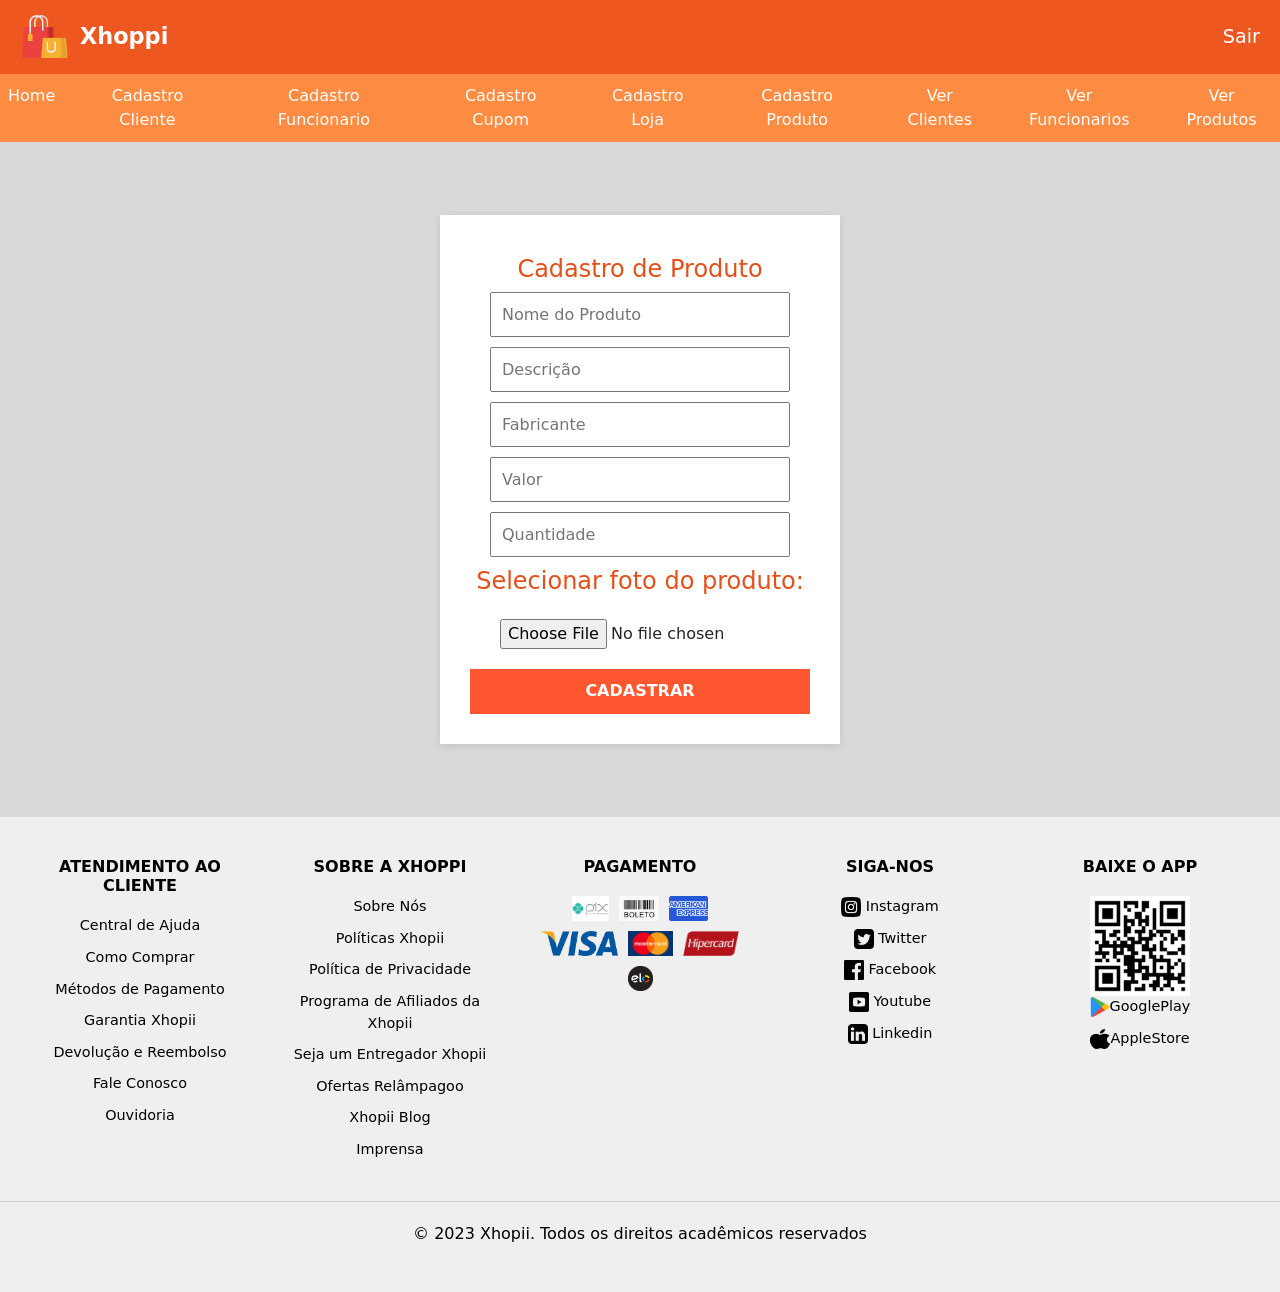
<file: view/cadastro-produto.html>
<!DOCTYPE html>
<html lang="en">

<head>
    <meta charset="UTF-8">
    <meta name="viewport" content="width=device-width, initial-scale=1.0">
    <link rel="stylesheet" href="../assets/style.css">
    <link href="https://cdn.jsdelivr.net/npm/bootstrap@5.3.8/dist/css/bootstrap.min.css" rel="stylesheet"
        integrity="sha384-sRIl4kxILFvY47J16cr9ZwB07vP4J8+LH7qKQnuqkuIAvNWLzeN8tE5YBujZqJLB" crossorigin="anonymous">
    <title>Xhoppi</title>
</head>

<body>
    <header class="topo">
        <div class="menu-logo">
            <img src="../assets/img/logo.png" alt="logo xhoppi">
            <span>Xhoppi</span>
        </div>
        <a href="../view/login.html" class="sair">Sair</a>

    </header>
    <nav class="menu-opcoes">
        <ul>
            <li><a href="../index.html">Home</a></li>
            <li><a href="../view/cadastro-cliente.html">Cadastro Cliente</a></li>
            <li><a href="../view/cadastro-funcionario.html">Cadastro Funcionario</a></li>
            <li><a href="../view/cadastro-cupomdesc.html">Cadastro Cupom</a></li>
            <li><a href="../view/cadastro-loja.html">Cadastro Loja</a></li>
            <li><a href="../view/cadastro-produto.html">Cadastro Produto</a></li>
            <li><a href="#">Ver Clientes</a></li>
            <li><a href="#">Ver Funcionarios</a></li>
            <li><a href="../view/visualizar-produto.html">Ver Produtos</a></li>
        </ul>
    </nav>

    <main>
        <div class="cadastro-form">
            <div class="formulario">
                <h2>Cadastro de Produto</h2>
                <form>
                    <input type="text" name="nomeproduto" id="nomeproduto" placeholder="Nome do Produto">
                    <input type="text" name="desc" id="desc" placeholder="Descrição">
                    <input type="text" name="tfabricante" id="fabricante" placeholder="Fabricante">
                    <input type="text" name="valor" id="valor" placeholder="Valor">
                    <input type="text" name="qtd" id="qtd" placeholder="Quantidade">

                    <h2>Selecionar foto do produto:</h2>
                    <input type="file" name="foto" id="foto">

                    <a href="../index.html" class="btn-cadastrar">CADASTRAR</a>
                </form>
            </div>
        </div>
    </main>

    <footer>
        <div class="footer-conteudo">
            <!-- Atendimento ao Cliente-->
            <section>
                <h3>Atendimento ao Cliente</h3>
                <ul>
                    <li><a href="#">Central de Ajuda</a></li>
                    <li><a href="#">Como Comprar</a></li>
                    <li><a href="#">Métodos de Pagamento</a></li>
                    <li><a href="#">Garantia Xhopii</a></li>
                    <li><a href="#">Devolução e Reembolso</a></li>
                    <li><a href="#">Fale Conosco</a></li>
                    <li><a href="#">Ouvidoria</a></li>
                </ul>
            </section>

            <!-- Sobre a Xhoppi-->
            <section>
                <h3>Sobre a Xhoppi</h3>
                <ul>
                    <li><a href="#">Sobre Nós</a></li>
                    <li><a href="#">Políticas Xhopii</a></li>
                    <li><a href="#">Política de Privacidade</a></li>
                    <li><a href="#">Programa de Afiliados da Xhopii</a></li>
                    <li><a href="#">Seja um Entregador Xhopii</a></li>
                    <li><a href="#">Ofertas Relâmpagoo</a></li>
                    <li><a href="#">Xhopii Blog</a></li>
                    <li><a href="#">Imprensa</a></li>
                </ul>
            </section>

            <!-- Pagamentos-->
            <section class="pagamentos">
                <h3>Pagamento</h3>
                <ul>
                    <li><a href="#"><img src="../assets/logos/pixlogo.png" alt="pix"></a></li>
                    <li><a href="#"><img src="../assets/logos/boletologo.png" alt="boleto"></a></li>
                    <li><a href="#"><img src="../assets/logos/americanexpress.png" alt="American Express"></a></li>
                    <li><a href="#"><img src="../assets/logos/visalogo.png" alt="Visa"></a></li>
                    <li><a href="#"><img src="../assets/logos/masterlogo.png" alt="MasterCard"></a></li>
                    <li><a href="#"><img src="../assets/logos/hipercard.png" alt="Hipercard"></a></li>
                    <li><a href="#"><img src="../assets/logos/elo.png" alt="Elo"></a></li>
                </ul>
            </section>

            <!-- Siga-nos-->
            <section>
                <h3>Siga-nos</h3>
                <ul class="icones-sociais">
                    <li><a href="#"><img src="../assets/mini-logos/instagram.png" alt="Instagram"> Instagram</a></li>
                    <li><a href="#"><img src="../assets/mini-logos/twitter.png" alt="Twitter"> Twitter</a></li>
                    <li><a href="#"><img src="../assets/mini-logos/face.png" alt="Facebook"> Facebook</a></li>
                    <li><a href="#"><img src="../assets/mini-logos/youtube.png" alt="Youtube"> Youtube</a></li>
                    <li><a href="#"><img src="../assets/mini-logos/linkedin.png" alt="Linkedin"> Linkedin</a></li>
                </ul>
            </section>

            <section class="app">
                <h3>Baixe o App</h3>
                <img src="../assets/logos/qrcode.png" alt="QRcode" id="qrcode">
                <ul class="lojas-virtuais">
                    <li><a href="#"><img src="../assets/logos/googleplay.png" alt="gplay">GooglePlay</a></li>
                    <li><a href="#"><img src="../assets/logos/apple.png" alt="apstore">AppleStore</a></li>
                </ul>
            </section>
        </div>

        <div class="footer-copyright">
            <p>© 2023 Xhopii. Todos os direitos acadêmicos reservados</p>
        </div>
    </footer>
</body>

</html>
</file>
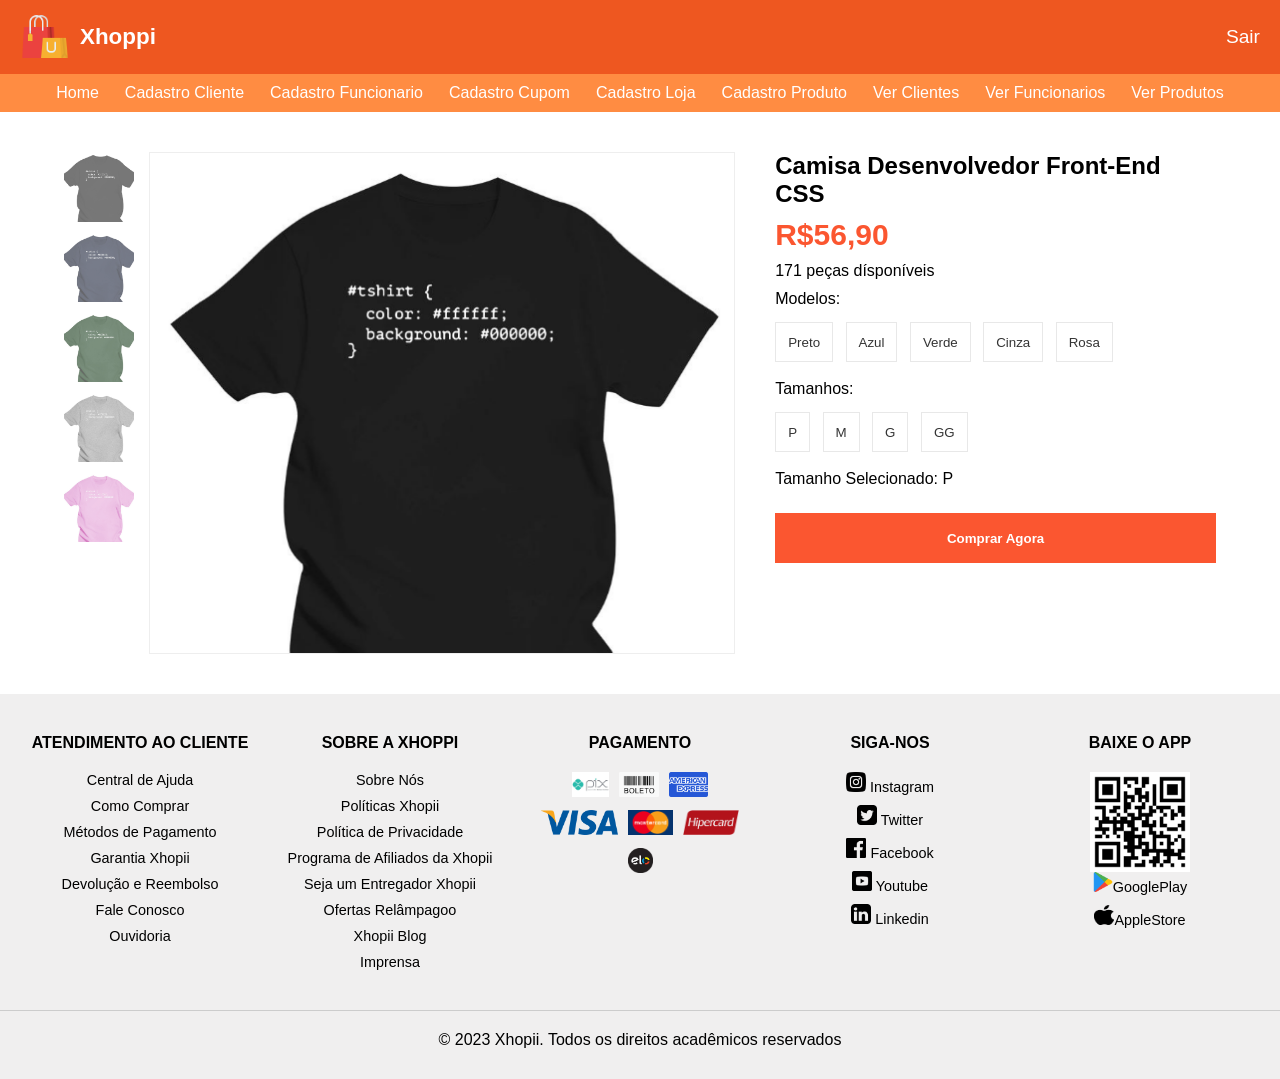
<file: view/interface-produto.html>
<!DOCTYPE html>
<html lang="pt-BR">

<head>
    <meta charset="UTF-8">
    <link href='http://fonts.googleapis.com/css?family=Roboto' rel='stylesheet' type='text/css'>
    <link rel="stylesheet" type="text/css" href="../assets/style.css">
    <script type="text/javascript" src="../assets/script.js"></script>
    <title>Xhopee</title>
</head>

<body>

    <header class="topo">
        <div class="menu-logo">
            <img src="../assets/img/logo.png" alt="logo xhoppi">
            <span>Xhoppi</span>
        </div>
        <a href="../view/login.html" class="sair">Sair</a>
    </header>
    <nav class="menu-opcoes">
        <ul>
            <li><a href="../index.html">Home</a></li>
            <li><a href="../view/cadastro-cliente.html">Cadastro Cliente</a></li>
            <li><a href="../view/cadastro-funcionario.html">Cadastro Funcionario</a></li>
            <li><a href="../view/cadastro-cupomdesc.html">Cadastro Cupom</a></li>
            <li><a href="../view/cadastro-loja.html">Cadastro Loja</a></li>
            <li><a href="../view/cadastro-produto.html">Cadastro Produto</a></li>
            <li><a href="#">Ver Clientes</a></li>
            <li><a href="#">Ver Funcionarios</a></li>
            <li><a href="../view/visualizar-produto.html">Ver Produtos</a></li>
        </ul>
    </nav>

    <div class="produto-container">
        <div class="produto-imagem">
            <div class="produto-miniatura">
                <img src="../assets/img/produto1.png" onclick="selecionarImgProduto(this)">
                <img src="../assets/img/produto2.png" onclick="selecionarImgProduto(this)">
                <img src="../assets/img/produto3.png" onclick="selecionarImgProduto(this)">
                <img src="../assets/img/produto4.png" onclick="selecionarImgProduto(this)">
                <img src="../assets/img/produto5.png" onclick="selecionarImgProduto(this)">
            </div>
            <div class="produto-principal">
                <img id="imgPrincipal" src="../assets/img/produto1.png">
            </div>
        </div>

        <div class="produto-detalhes">
            <h1>Camisa Desenvolvedor Front-End CSS</h1>
            <h2 id="precoProduto">R$56,90</h2>
            <p id="qtdDisponivel">171 peças dísponíveis</p>
            <p>Modelos:</p>
            <button class="botao" id="btnModeloPreto" onclick="mudarPreco(this)">Preto</button>
            <button class="botao" id="btnModeloAzul" onclick="mudarPreco(this)">Azul</button>
            <button class="botao" id="btnModeloVerde" onclick="mudarPreco(this)">Verde</button>
            <button class="botao" id="btnModeloCinza" onclick="mudarPreco(this)">Cinza</button>
            <button class="botao" id="btnModeloRosa" onclick="mudarPreco(this)">Rosa</button>

            <p>Tamanhos:</p>
            <button class="botao" id="btnTamanhoP" onclick="mudarDisponivel(this)">P</button>
            <button class="botao" id="btnTamanhoM" onclick="mudarDisponivel(this)">M</button>
            <button class="botao" id="btnTamanhoG" onclick="mudarDisponivel(this)">G</button>
            <button class="botao" id="btnTamanhoGG" onclick="mudarDisponivel(this)">GG</button>
            <p id="tamanhoSelecionado">Tamanho Selecionado: P</p>
            <button id="botaoComprar">Comprar Agora</button>
        </div>
    </div>

    <footer>
        <div class="footer-conteudo">
            <!-- Atendimento ao Cliente-->
            <section>
                <h3>Atendimento ao Cliente</h3>
                <ul>
                    <li><a href="#">Central de Ajuda</a></li>
                    <li><a href="#">Como Comprar</a></li>
                    <li><a href="#">Métodos de Pagamento</a></li>
                    <li><a href="#">Garantia Xhopii</a></li>
                    <li><a href="#">Devolução e Reembolso</a></li>
                    <li><a href="#">Fale Conosco</a></li>
                    <li><a href="#">Ouvidoria</a></li>
                </ul>
            </section>

            <!-- Sobre a Xhoppi-->
            <section>
                <h3>Sobre a Xhoppi</h3>
                <ul>
                    <li><a href="#">Sobre Nós</a></li>
                    <li><a href="#">Políticas Xhopii</a></li>
                    <li><a href="#">Política de Privacidade</a></li>
                    <li><a href="#">Programa de Afiliados da Xhopii</a></li>
                    <li><a href="#">Seja um Entregador Xhopii</a></li>
                    <li><a href="#">Ofertas Relâmpagoo</a></li>
                    <li><a href="#">Xhopii Blog</a></li>
                    <li><a href="#">Imprensa</a></li>
                </ul>
            </section>

            <!-- Pagamentos-->
            <section class="pagamentos">
                <h3>Pagamento</h3>
                <ul>
                    <li><a href="#"><img src="../assets/logos/pixlogo.png" alt="pix"></a></li>
                    <li><a href="#"><img src="../assets/logos/boletologo.png" alt="boleto"></a></li>
                    <li><a href="#"><img src="../assets/logos/americanexpress.png" alt="American Express"></a></li>
                    <li><a href="#"><img src="../assets/logos/visalogo.png" alt="Visa"></a></li>
                    <li><a href="#"><img src="../assets/logos/masterlogo.png" alt="MasterCard"></a></li>
                    <li><a href="#"><img src="../assets/logos/hipercard.png" alt="Hipercard"></a></li>
                    <li><a href="#"><img src="../assets/logos/elo.png" alt="Elo"></a></li>
                </ul>
            </section>

            <!-- Siga-nos-->
            <section>
                <h3>Siga-nos</h3>
                <ul class="icones-sociais">
                    <li><a href="#"><img src="../assets/mini-logos/instagram.png" alt="Instagram"> Instagram</a></li>
                    <li><a href="#"><img src="../assets/mini-logos/twitter.png" alt="Twitter"> Twitter</a></li>
                    <li><a href="#"><img src="../assets/mini-logos/face.png" alt="Facebook"> Facebook</a></li>
                    <li><a href="#"><img src="../assets/mini-logos/youtube.png" alt="Youtube"> Youtube</a></li>
                    <li><a href="#"><img src="../assets/mini-logos/linkedin.png" alt="Linkedin"> Linkedin</a></li>
                </ul>
            </section>

            <section class="app">
                <h3>Baixe o App</h3>
                <img src="../assets/logos/qrcode.png" alt="QRcode" id="qrcode">
                <ul class="lojas-virtuais">
                    <li><a href="#"><img src="../assets/logos/googleplay.png" alt="gplay">GooglePlay</a></li>
                    <li><a href="#"><img src="../assets/logos/apple.png" alt="apstore">AppleStore</a></li>
                </ul>
            </section>
        </div>

        <div class="footer-copyright">
            <p>© 2023 Xhopii. Todos os direitos acadêmicos reservados</p>
        </div>
    </footer>
</body>

</html>
</file>
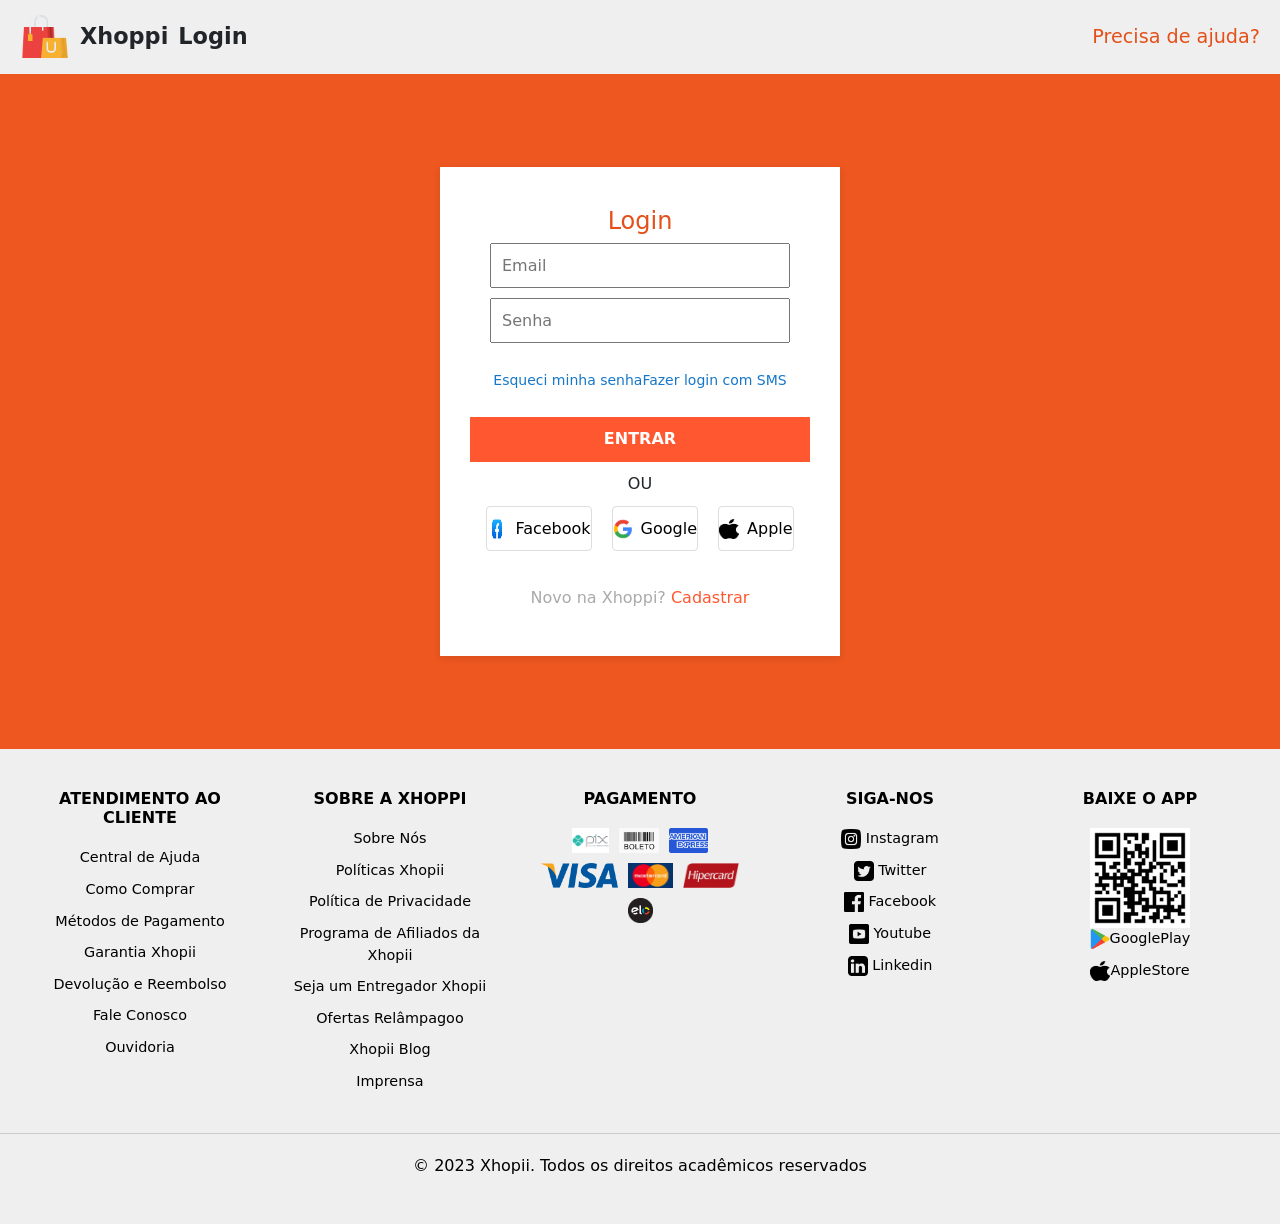
<file: view/login.html>
<!DOCTYPE html>
<html lang="en">

<head>
    <meta charset="UTF-8">
    <meta name="viewport" content="width=device-width, initial-scale=1.0">
    <link rel="stylesheet" href="../assets/style.css">
    <link href="https://cdn.jsdelivr.net/npm/bootstrap@5.3.8/dist/css/bootstrap.min.css" rel="stylesheet"
        integrity="sha384-sRIl4kxILFvY47J16cr9ZwB07vP4J8+LH7qKQnuqkuIAvNWLzeN8tE5YBujZqJLB" crossorigin="anonymous">
    <title>Xhoppi</title>
</head>

<body>
    <header class="topo-log">
        <div class="menu-logo">
            <img src="../assets/img/logo.png" alt="logo xhoppi">
            <span>Xhoppi</span>
            <span>Login</span>
        </div>
        <a href="" class="ajuda">Precisa de ajuda?</a>

    </header>

    <main>
        <div class="login-form">
            <div class="formulario">
                <h2>Login</h2>
                <form>
                    <input type="email" name="email" id="email" placeholder="Email">
                    <input type="password" name="senha" id="senha" placeholder="Senha">

                    <ul class="opcoes-login">
                        <li>
                            <a href="../view/redefenir-senha.html">Esqueci minha senha</a>
                        </li>
                        <li>
                            <a href="#">Fazer login com SMS</a>
                        </li>
                    </ul>

                   <a href="../index.html" class="btn-entrar">ENTRAR</a>

                    <div class="separador">
                        <span>OU</span>
                    </div>

                    <div class="login-social">
                        <button type="button">
                            <img src="../assets/logos/facebook.png" alt="Facebook">
                            Facebook
                        </button>
                        <button type="button">
                            <img src="../assets/logos/google.png" alt="Google">
                            Google
                        </button>
                        <button type="button">
                            <img src="../assets/logos/apple.png" alt="Apple">
                            Apple
                        </button>
                    </div>
                    
                    <p class="novo-usuario">
                        Novo na Xhoppi?
                        <a href="#">Cadastrar</a>
                    </p>
                </form>
            </div>
        </div>
    </main>

<footer>
        <div class="footer-conteudo">
            <!-- Atendimento ao Cliente-->
            <section>
                <h3>Atendimento ao Cliente</h3>
                <ul>
                    <li><a href="#">Central de Ajuda</a></li>
                    <li><a href="#">Como Comprar</a></li>
                    <li><a href="#">Métodos de Pagamento</a></li>
                    <li><a href="#">Garantia Xhopii</a></li>
                    <li><a href="#">Devolução e Reembolso</a></li>
                    <li><a href="#">Fale Conosco</a></li>
                    <li><a href="#">Ouvidoria</a></li>
                </ul>
            </section>

            <!-- Sobre a Xhoppi-->
            <section>
                <h3>Sobre a Xhoppi</h3>
                <ul>
                    <li><a href="#">Sobre Nós</a></li>
                    <li><a href="#">Políticas Xhopii</a></li>
                    <li><a href="#">Política de Privacidade</a></li>
                    <li><a href="#">Programa de Afiliados da Xhopii</a></li>
                    <li><a href="#">Seja um Entregador Xhopii</a></li>
                    <li><a href="#">Ofertas Relâmpagoo</a></li>
                    <li><a href="#">Xhopii Blog</a></li>
                    <li><a href="#">Imprensa</a></li>
                </ul>
            </section>

            <!-- Pagamentos-->
            <section class="pagamentos">
                <h3>Pagamento</h3>
                <ul>
                    <li><a href="#"><img src="../assets/logos/pixlogo.png" alt="pix"></a></li>
                    <li><a href="#"><img src="../assets/logos/boletologo.png" alt="boleto"></a></li>
                    <li><a href="#"><img src="../assets/logos/americanexpress.png" alt="American Express"></a></li>
                    <li><a href="#"><img src="../assets/logos/visalogo.png" alt="Visa"></a></li>
                    <li><a href="#"><img src="../assets/logos/masterlogo.png" alt="MasterCard"></a></li>
                    <li><a href="#"><img src="../assets/logos/hipercard.png" alt="Hipercard"></a></li>
                    <li><a href="#"><img src="../assets/logos/elo.png" alt="Elo"></a></li>
                </ul>
            </section>

            <!-- Siga-nos-->
            <section>
                <h3>Siga-nos</h3>
                <ul class="icones-sociais">
                    <li><a href="#"><img src="../assets/mini-logos/instagram.png" alt="Instagram"> Instagram</a></li>
                    <li><a href="#"><img src="../assets/mini-logos/twitter.png" alt="Twitter"> Twitter</a></li>
                    <li><a href="#"><img src="../assets/mini-logos/face.png" alt="Facebook"> Facebook</a></li>
                    <li><a href="#"><img src="../assets/mini-logos/youtube.png" alt="Youtube"> Youtube</a></li>
                    <li><a href="#"><img src="../assets/mini-logos/linkedin.png" alt="Linkedin"> Linkedin</a></li>
                </ul>
            </section>

            <section class="app">
                <h3>Baixe o App</h3>
                <img src="../assets/logos/qrcode.png" alt="QRcode" id="qrcode">
                <ul class="lojas-virtuais">
                    <li><a href="#"><img src="../assets/logos/googleplay.png" alt="gplay">GooglePlay</a></li>
                    <li><a href="#"><img src="../assets/logos/apple.png" alt="apstore">AppleStore</a></li>
                </ul>
            </section>
        </div>

        <div class="footer-copyright">
            <p>© 2023 Xhopii. Todos os direitos acadêmicos reservados</p>
        </div>
    </footer>
</body>

</html>
</file>
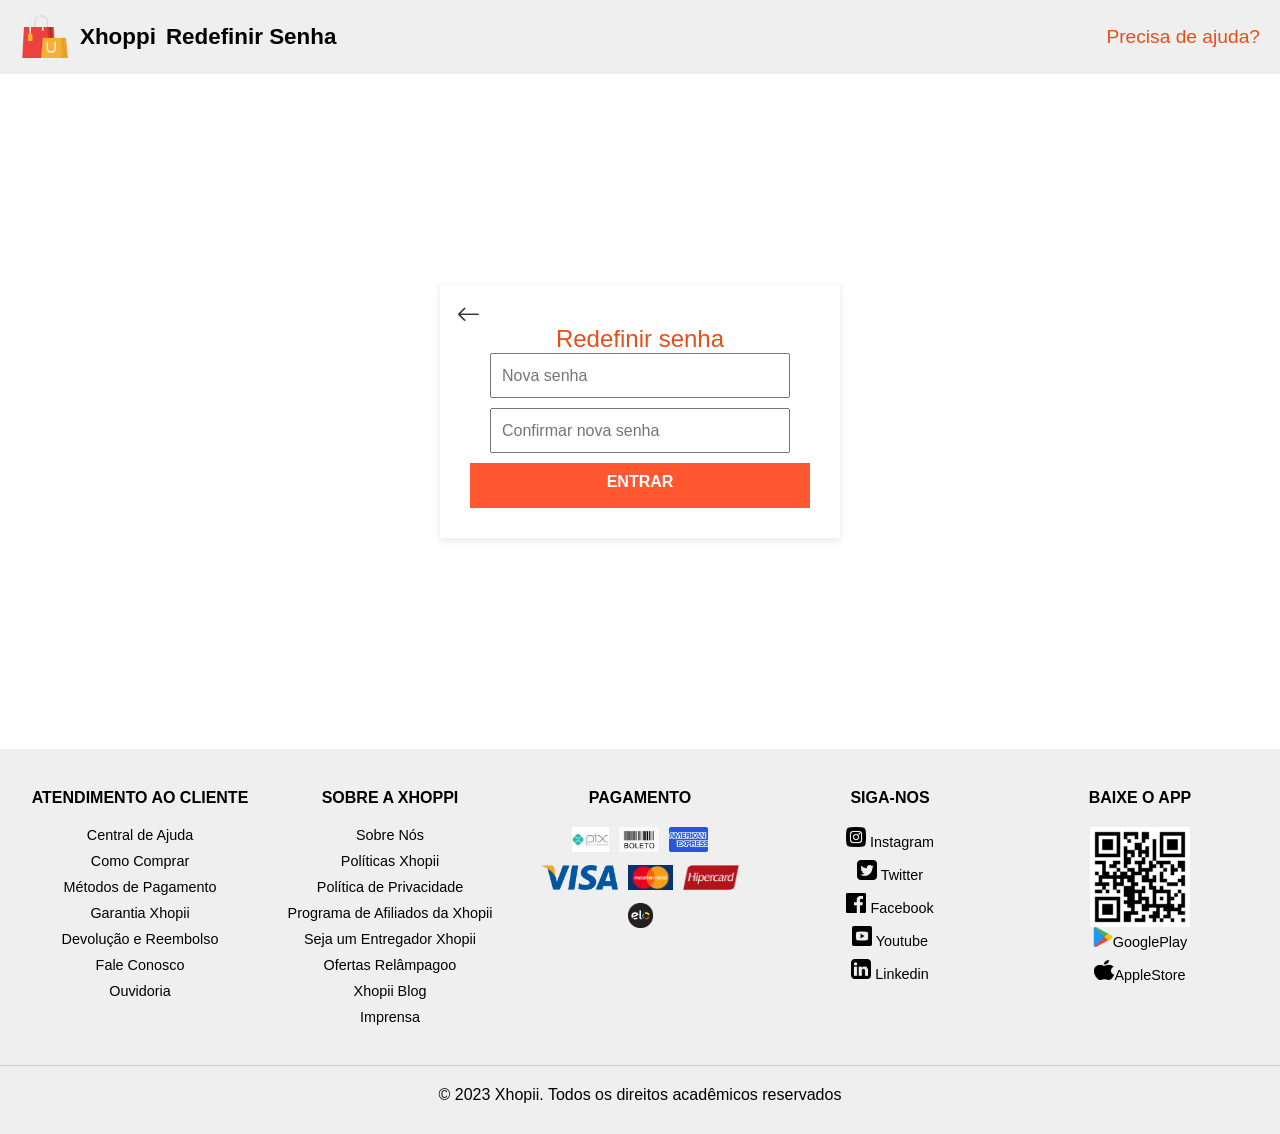
<file: view/redefenir-senha.html>
<!DOCTYPE html>
<html lang="en">

<head>
    <meta charset="UTF-8">
    <meta name="viewport" content="width=device-width, initial-scale=1.0">
    <link rel="stylesheet" href="../assets/style.css">
    <link rel="stylesheet" href="https://cdn.jsdelivr.net/npm/bootstrap-icons@1.11.3/font/bootstrap-icons.css">
    <title>Xhoppi</title>
</head>

<body>
    <header class="topo-log">
        <div class="menu-logo">
            <img src="../assets/img/logo.png" alt="logo xhoppi">
            <span>Xhoppi</span>
            <span>Redefinir Senha</span>
        </div>
        <a href="#" class="ajuda">Precisa de ajuda?</a>

    </header>

    <main>
        <div class="redef-senha-form">
            <div class="formulario">
                <a href="../view/login.html" class="voltar-seta">
                    <i class="bi bi-arrow-left"></i>
                </a>
                <h2>Redefinir senha</h2>

                <form>
                    <input type="password" name="senha" id="senha" placeholder="Nova senha">
                    <input type="password" name="senha" id="senha" placeholder="Confirmar nova senha">

                    <a href="../index.html" class="btn-entrar">ENTRAR</a>
                </form>
            </div>
        </div>
    </main>


    <footer>
        <div class="footer-conteudo">
            <!-- Atendimento ao Cliente-->
            <section>
                <h3>Atendimento ao Cliente</h3>
                <ul>
                    <li><a href="#">Central de Ajuda</a></li>
                    <li><a href="#">Como Comprar</a></li>
                    <li><a href="#">Métodos de Pagamento</a></li>
                    <li><a href="#">Garantia Xhopii</a></li>
                    <li><a href="#">Devolução e Reembolso</a></li>
                    <li><a href="#">Fale Conosco</a></li>
                    <li><a href="#">Ouvidoria</a></li>
                </ul>
            </section>

            <!-- Sobre a Xhoppi-->
            <section>
                <h3>Sobre a Xhoppi</h3>
                <ul>
                    <li><a href="#">Sobre Nós</a></li>
                    <li><a href="#">Políticas Xhopii</a></li>
                    <li><a href="#">Política de Privacidade</a></li>
                    <li><a href="#">Programa de Afiliados da Xhopii</a></li>
                    <li><a href="#">Seja um Entregador Xhopii</a></li>
                    <li><a href="#">Ofertas Relâmpagoo</a></li>
                    <li><a href="#">Xhopii Blog</a></li>
                    <li><a href="#">Imprensa</a></li>
                </ul>
            </section>

            <!-- Pagamentos-->
            <section class="pagamentos">
                <h3>Pagamento</h3>
                <ul>
                    <li><a href="#"><img src="../assets/logos/pixlogo.png" alt="pix"></a></li>
                    <li><a href="#"><img src="../assets/logos/boletologo.png" alt="boleto"></a></li>
                    <li><a href="#"><img src="../assets/logos/americanexpress.png" alt="American Express"></a></li>
                    <li><a href="#"><img src="../assets/logos/visalogo.png" alt="Visa"></a></li>
                    <li><a href="#"><img src="../assets/logos/masterlogo.png" alt="MasterCard"></a></li>
                    <li><a href="#"><img src="../assets/logos/hipercard.png" alt="Hipercard"></a></li>
                    <li><a href="#"><img src="../assets/logos/elo.png" alt="Elo"></a></li>
                </ul>
            </section>

            <!-- Siga-nos-->
            <section>
                <h3>Siga-nos</h3>
                <ul class="icones-sociais">
                    <li><a href="#"><img src="../assets/mini-logos/instagram.png" alt="Instagram"> Instagram</a></li>
                    <li><a href="#"><img src="../assets/mini-logos/twitter.png" alt="Twitter"> Twitter</a></li>
                    <li><a href="#"><img src="../assets/mini-logos/face.png" alt="Facebook"> Facebook</a></li>
                    <li><a href="#"><img src="../assets/mini-logos/youtube.png" alt="Youtube"> Youtube</a></li>
                    <li><a href="#"><img src="../assets/mini-logos/linkedin.png" alt="Linkedin"> Linkedin</a></li>
                </ul>
            </section>

            <section class="app">
                <h3>Baixe o App</h3>
                <img src="../assets/logos/qrcode.png" alt="QRcode" id="qrcode">
                <ul class="lojas-virtuais">
                    <li><a href="#"><img src="../assets/logos/googleplay.png" alt="gplay">GooglePlay</a></li>
                    <li><a href="#"><img src="../assets/logos/apple.png" alt="apstore">AppleStore</a></li>
                </ul>
            </section>
        </div>

        <div class="footer-copyright">
            <p>© 2023 Xhopii. Todos os direitos acadêmicos reservados</p>
        </div>
    </footer>
</body>

</html>
</file>
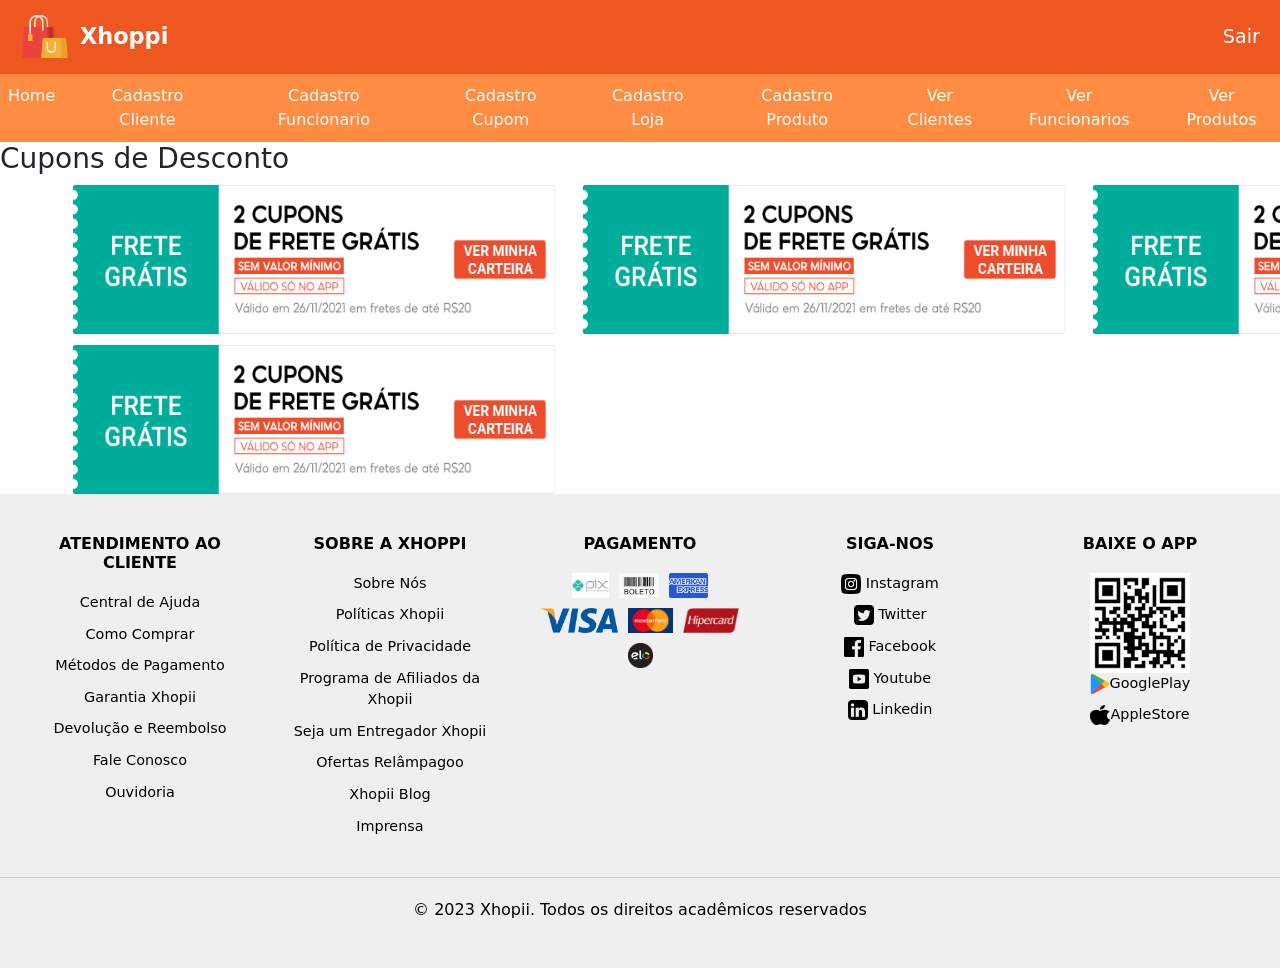
<file: view/visualizar-cupom.html>
<!DOCTYPE html>
<html lang="en">

<head>
    <meta charset="UTF-8">
    <meta name="viewport" content="width=device-width, initial-scale=1.0">
    <link rel="stylesheet" href="../assets/style.css">
    <link href="https://cdn.jsdelivr.net/npm/bootstrap@5.3.8/dist/css/bootstrap.min.css" rel="stylesheet"
        integrity="sha384-sRIl4kxILFvY47J16cr9ZwB07vP4J8+LH7qKQnuqkuIAvNWLzeN8tE5YBujZqJLB" crossorigin="anonymous">
    <title>Xhoppi</title>
</head>

<body>
    <header class="topo">
        <div class="menu-logo">
            <img src="../assets/img/logo.png" alt="logo xhoppi">
            <span>Xhoppi</span>
        </div>
        <a href="../view/login.html" class="sair">Sair</a>

    </header>
    <nav class="menu-opcoes">
        <ul>
            <li><a href="index.html">Home</a></li>
            <li><a href="../view/cadastro-cliente.html">Cadastro Cliente</a></li>
            <li><a href="../view/cadastro-funcionario.html">Cadastro Funcionario</a></li>
            <li><a href="../view/cadastro-cupomdesc.html">Cadastro Cupom</a></li>
            <li><a href="../view/cadastro-loja.html">Cadastro Loja</a></li>
            <li><a href="../view/cadastro-produto.html">Cadastro Produto</a></li>
            <li><a href="#">Ver Clientes</a></li>
            <li><a href="#">Ver Funcionarios</a></li>
            <li><a href="../view/visualizar-produto.html">Ver Produtos</a></li>
        </ul>
    </nav>

    <main>
        <h3> Cupons de Desconto </h3>
        <div class="cupons">
            
            <div class="lista-cupons">
                <div class="cupom">
                    <img src="../assets/img/cupomxhoppi.png" alt="Produto imagem">
                </div>

                <div class="cupom">
                    <img src="../assets/img/cupomxhoppi.png" alt="Produto imagem">
                </div>

                <div class="cupom">
                    <img src="../assets/img/cupomxhoppi.png" alt="Produto imagem">
                </div>

                <div class="cupom">
                    <img src="../assets/img/cupomxhoppi.png" alt="Produto imagem">
                </div>

                <div class="cupom">
                    <img src="../assets/img/cupomxhoppi.png" alt="Produto imagem">
                </div>

                <div class="cupom">
                    <img src="../assets/img/cupomxhoppi.png" alt="Produto imagem">
                </div>
            </div>

    </main>


    <footer>
        <div class="footer-conteudo">
            <!-- Atendimento ao Cliente-->
            <section>
                <h3>Atendimento ao Cliente</h3>
                <ul>
                    <li><a href="#">Central de Ajuda</a></li>
                    <li><a href="#">Como Comprar</a></li>
                    <li><a href="#">Métodos de Pagamento</a></li>
                    <li><a href="#">Garantia Xhopii</a></li>
                    <li><a href="#">Devolução e Reembolso</a></li>
                    <li><a href="#">Fale Conosco</a></li>
                    <li><a href="#">Ouvidoria</a></li>
                </ul>
            </section>

            <!-- Sobre a Xhoppi-->
            <section>
                <h3>Sobre a Xhoppi</h3>
                <ul>
                    <li><a href="#">Sobre Nós</a></li>
                    <li><a href="#">Políticas Xhopii</a></li>
                    <li><a href="#">Política de Privacidade</a></li>
                    <li><a href="#">Programa de Afiliados da Xhopii</a></li>
                    <li><a href="#">Seja um Entregador Xhopii</a></li>
                    <li><a href="#">Ofertas Relâmpagoo</a></li>
                    <li><a href="#">Xhopii Blog</a></li>
                    <li><a href="#">Imprensa</a></li>
                </ul>
            </section>

            <!-- Pagamentos-->
            <section class="pagamentos">
                <h3>Pagamento</h3>
                <ul>
                    <li><a href="#"><img src="../assets/logos/pixlogo.png" alt="pix"></a></li>
                    <li><a href="#"><img src="../assets/logos/boletologo.png" alt="boleto"></a></li>
                    <li><a href="#"><img src="../assets/logos/americanexpress.png" alt="American Express"></a></li>
                    <li><a href="#"><img src="../assets/logos/visalogo.png" alt="Visa"></a></li>
                    <li><a href="#"><img src="../assets/logos/masterlogo.png" alt="MasterCard"></a></li>
                    <li><a href="#"><img src="../assets/logos/hipercard.png" alt="Hipercard"></a></li>
                    <li><a href="#"><img src="../assets/logos/elo.png" alt="Elo"></a></li>
                </ul>
            </section>

            <!-- Siga-nos-->
            <section>
                <h3>Siga-nos</h3>
                <ul class="icones-sociais">
                    <li><a href="#"><img src="../assets/mini-logos/instagram.png" alt="Instagram"> Instagram</a></li>
                    <li><a href="#"><img src="../assets/mini-logos/twitter.png" alt="Twitter"> Twitter</a></li>
                    <li><a href="#"><img src="../assets/mini-logos/face.png" alt="Facebook"> Facebook</a></li>
                    <li><a href="#"><img src="../assets/mini-logos/youtube.png" alt="Youtube"> Youtube</a></li>
                    <li><a href="#"><img src="../assets/mini-logos/linkedin.png" alt="Linkedin"> Linkedin</a></li>
                </ul>
            </section>

            <section class="app">
                <h3>Baixe o App</h3>
                <img src="../assets/logos/qrcode.png" alt="QRcode" id="qrcode">
                <ul class="lojas-virtuais">
                    <li><a href="#"><img src="../assets/logos/googleplay.png" alt="gplay">GooglePlay</a></li>
                    <li><a href="#"><img src="../assets/logos/apple.png" alt="apstore">AppleStore</a></li>
                </ul>
            </section>
        </div>

        <div class="footer-copyright">
            <p>© 2023 Xhopii. Todos os direitos acadêmicos reservados</p>
        </div>
    </footer>
</body>

</html>
</file>
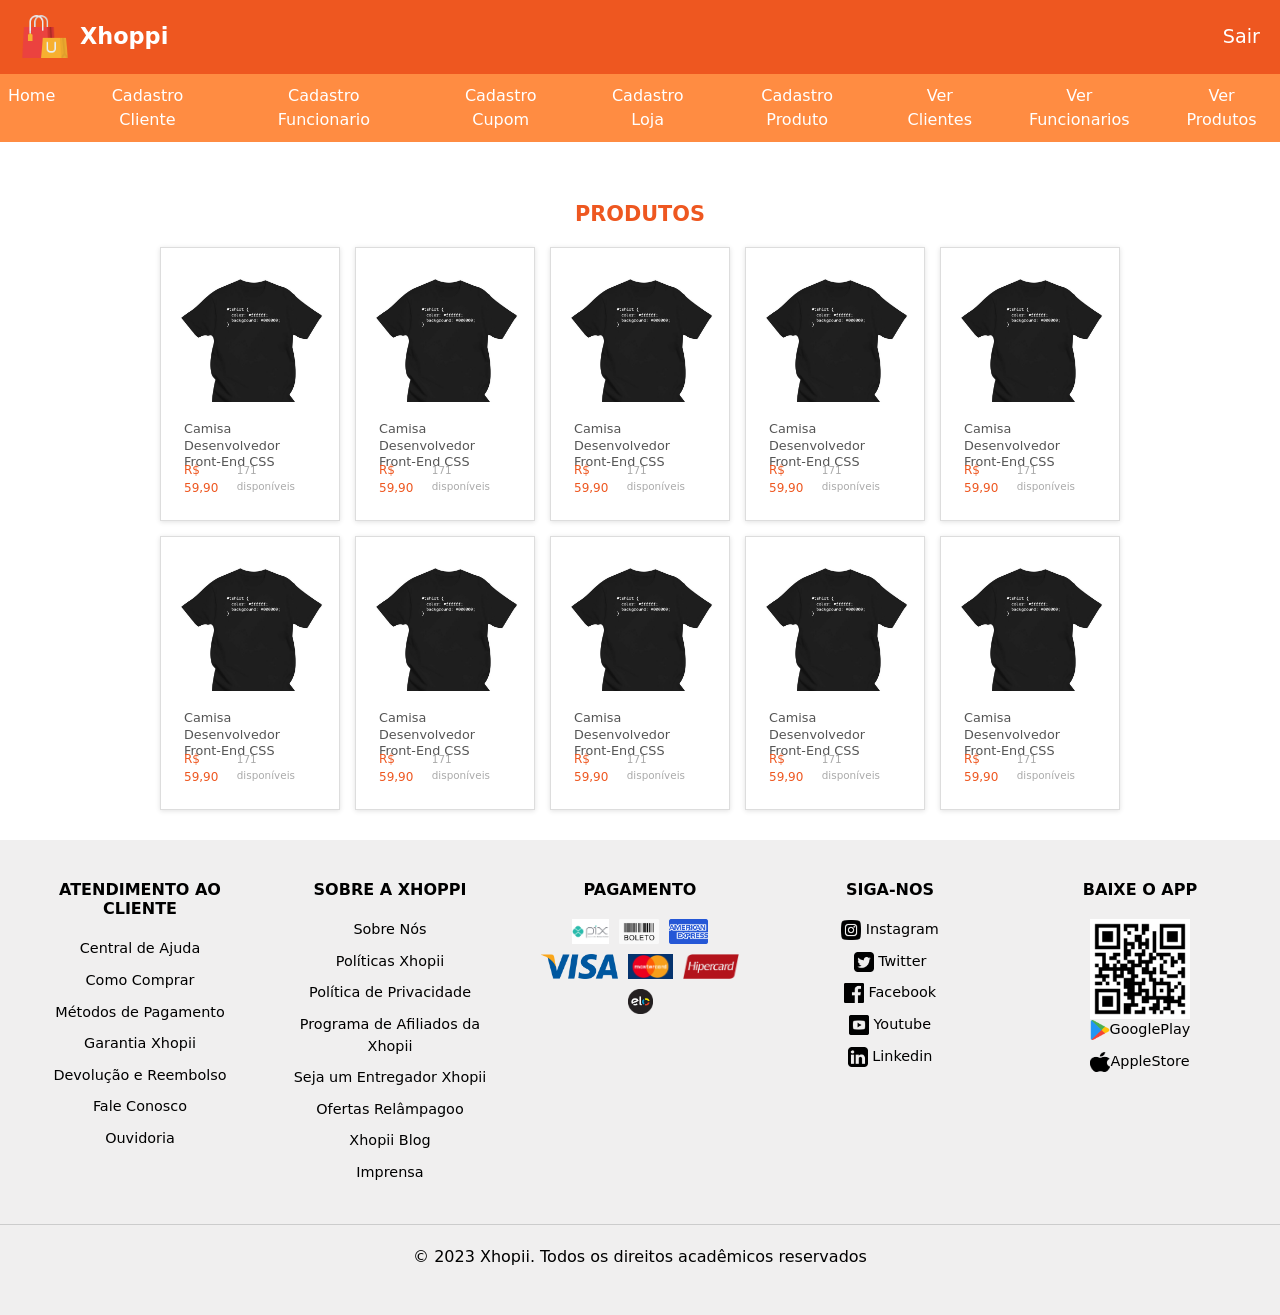
<file: view/visualizar-produto.html>
<!DOCTYPE html>
<html lang="en">

<head>
    <meta charset="UTF-8">
    <meta name="viewport" content="width=device-width, initial-scale=1.0">
    <link rel="stylesheet" href="../assets/style.css">
    <link href="https://cdn.jsdelivr.net/npm/bootstrap@5.3.8/dist/css/bootstrap.min.css" rel="stylesheet"
        integrity="sha384-sRIl4kxILFvY47J16cr9ZwB07vP4J8+LH7qKQnuqkuIAvNWLzeN8tE5YBujZqJLB" crossorigin="anonymous">

</head>

<body>
    <header class="topo">
        <div class="menu-logo">
            <img src="../assets/img/logo.png" alt="logo xhoppi">
            <span>Xhoppi</span>
        </div>
        <a href="../view/login.html" class="sair">Sair</a>
    </header>

    <nav class="menu-opcoes">
        <ul>
            <li><a href="../index.html">Home</a></li>
            <li><a href="../view/cadastro-cliente.html">Cadastro Cliente</a></li>
            <li><a href="../view/cadastro-funcionario.html">Cadastro Funcionario</a></li>
            <li><a href="../view/cadastro-cupomdesc.html">Cadastro Cupom</a></li>
            <li><a href="../view/cadastro-loja.html">Cadastro Loja</a></li>
            <li><a href="../view/cadastro-produto.html">Cadastro Produto</a></li>
            <li><a href="#">Ver Clientes</a></li>
            <li><a href="#">Ver Funcionarios</a></li>
            <li><a href="../view/visualizar-produto.html">Ver Produtos</a></li>
        </ul>
    </nav>

    <main>
        <section class="produtos">
            <h2> Produtos </h2>

            <div class="lista-produtos">
                <a href="../view/interface-produto.html">
                    <div class="produtocamisa">

                        <img src="../assets/img/produto1.png" alt="Produto imagem">

                        <h3>Camisa Desenvolvedor Front-End CSS</h3>
                        <div class="produto-preco">
                            <span>R$ 59,90</span>
                            <small>171 disponíveis</small>
                        </div>
                    </div>
                </a>

                <a href="../view/interface-produto.html">
                    <div class="produtocamisa">

                        <img src="../assets/img/produto1.png" alt="Produto imagem">

                        <h3>Camisa Desenvolvedor Front-End CSS</h3>
                        <div class="produto-preco">
                            <span>R$ 59,90</span>
                            <small>171 disponíveis</small>
                        </div>
                    </div>
                </a>

                <a href="../view/interface-produto.html">
                    <div class="produtocamisa">

                        <img src="../assets/img/produto1.png" alt="Produto imagem">

                        <h3>Camisa Desenvolvedor Front-End CSS</h3>
                        <div class="produto-preco">
                            <span>R$ 59,90</span>
                            <small>171 disponíveis</small>
                        </div>
                    </div>
                </a>

                <a href="../view/interface-produto.html">
                    <div class="produtocamisa">

                        <img src="../assets/img/produto1.png" alt="Produto imagem">

                        <h3>Camisa Desenvolvedor Front-End CSS</h3>
                        <div class="produto-preco">
                            <span>R$ 59,90</span>
                            <small>171 disponíveis</small>
                        </div>
                    </div>
                </a>

                <a href="../view/interface-produto.html">
                    <div class="produtocamisa">

                        <img src="../assets/img/produto1.png" alt="Produto imagem">

                        <h3>Camisa Desenvolvedor Front-End CSS</h3>
                        <div class="produto-preco">
                            <span>R$ 59,90</span>
                            <small>171 disponíveis</small>
                        </div>
                    </div>
                </a>

                <a href="../view/interface-produto.html">
                    <div class="produtocamisa">

                        <img src="../assets/img/produto1.png" alt="Produto imagem">

                        <h3>Camisa Desenvolvedor Front-End CSS</h3>
                        <div class="produto-preco">
                            <span>R$ 59,90</span>
                            <small>171 disponíveis</small>
                        </div>
                    </div>
                </a>

                <a href="../view/interface-produto.html">
                    <div class="produtocamisa">

                        <img src="../assets/img/produto1.png" alt="Produto imagem">

                        <h3>Camisa Desenvolvedor Front-End CSS</h3>
                        <div class="produto-preco">
                            <span>R$ 59,90</span>
                            <small>171 disponíveis</small>
                        </div>
                    </div>
                </a>

                <a href="../view/interface-produto.html">
                    <div class="produtocamisa">

                        <img src="../assets/img/produto1.png" alt="Produto imagem">

                        <h3>Camisa Desenvolvedor Front-End CSS</h3>
                        <div class="produto-preco">
                            <span>R$ 59,90</span>
                            <small>171 disponíveis</small>
                        </div>
                    </div>
                </a>

                <a href="../view/interface-produto.html">
                    <div class="produtocamisa">

                        <img src="../assets/img/produto1.png" alt="Produto imagem">

                        <h3>Camisa Desenvolvedor Front-End CSS</h3>
                        <div class="produto-preco">
                            <span>R$ 59,90</span>
                            <small>171 disponíveis</small>
                        </div>
                    </div>
                </a>

                <a href="../view/interface-produto.html">
                    <div class="produtocamisa">

                        <img src="../assets/img/produto1.png" alt="Produto imagem">

                        <h3>Camisa Desenvolvedor Front-End CSS</h3>
                        <div class="produto-preco">
                            <span>R$ 59,90</span>
                            <small>171 disponíveis</small>
                        </div>
                    </div>
                </a>
            </div>

        </section>
    </main>

    <footer>
        <div class="footer-conteudo">
            <!-- Atendimento ao Cliente-->
            <section>
                <h3>Atendimento ao Cliente</h3>
                <ul>
                    <li><a href="#">Central de Ajuda</a></li>
                    <li><a href="#">Como Comprar</a></li>
                    <li><a href="#">Métodos de Pagamento</a></li>
                    <li><a href="#">Garantia Xhopii</a></li>
                    <li><a href="#">Devolução e Reembolso</a></li>
                    <li><a href="#">Fale Conosco</a></li>
                    <li><a href="#">Ouvidoria</a></li>
                </ul>
            </section>

            <!-- Sobre a Xhoppi-->
            <section>
                <h3>Sobre a Xhoppi</h3>
                <ul>
                    <li><a href="#">Sobre Nós</a></li>
                    <li><a href="#">Políticas Xhopii</a></li>
                    <li><a href="#">Política de Privacidade</a></li>
                    <li><a href="#">Programa de Afiliados da Xhopii</a></li>
                    <li><a href="#">Seja um Entregador Xhopii</a></li>
                    <li><a href="#">Ofertas Relâmpagoo</a></li>
                    <li><a href="#">Xhopii Blog</a></li>
                    <li><a href="#">Imprensa</a></li>
                </ul>
            </section>

            <!-- Pagamentos-->
            <section class="pagamentos">
                <h3>Pagamento</h3>
                <ul>
                    <li><a href="#"><img src="../assets/logos/pixlogo.png" alt="pix"></a></li>
                    <li><a href="#"><img src="../assets/logos/boletologo.png" alt="boleto"></a></li>
                    <li><a href="#"><img src="../assets/logos/americanexpress.png" alt="American Express"></a></li>
                    <li><a href="#"><img src="../assets/logos/visalogo.png" alt="Visa"></a></li>
                    <li><a href="#"><img src="../assets/logos/masterlogo.png" alt="MasterCard"></a></li>
                    <li><a href="#"><img src="../assets/logos/hipercard.png" alt="Hipercard"></a></li>
                    <li><a href="#"><img src="../assets/logos/elo.png" alt="Elo"></a></li>
                </ul>
            </section>

            <!-- Siga-nos-->
            <section>
                <h3>Siga-nos</h3>
                <ul class="icones-sociais">
                    <li><a href="#"><img src="../assets/mini-logos/instagram.png" alt="Instagram"> Instagram</a></li>
                    <li><a href="#"><img src="../assets/mini-logos/twitter.png" alt="Twitter"> Twitter</a></li>
                    <li><a href="#"><img src="../assets/mini-logos/face.png" alt="Facebook"> Facebook</a></li>
                    <li><a href="#"><img src="../assets/mini-logos/youtube.png" alt="Youtube"> Youtube</a></li>
                    <li><a href="#"><img src="../assets/mini-logos/linkedin.png" alt="Linkedin"> Linkedin</a></li>
                </ul>
            </section>

            <section class="app">
                <h3>Baixe o App</h3>
                <img src="../assets/logos/qrcode.png" alt="QRcode" id="qrcode">
                <ul class="lojas-virtuais">
                    <li><a href="#"><img src="../assets/logos/googleplay.png" alt="gplay">GooglePlay</a></li>
                    <li><a href="#"><img src="../assets/logos/apple.png" alt="apstore">AppleStore</a></li>
                </ul>
            </section>
        </div>

        <div class="footer-copyright">
            <p>© 2023 Xhopii. Todos os direitos acadêmicos reservados</p>
        </div>
    </footer>
    <script src="https://cdn.jsdelivr.net/npm/bootstrap@5.3.8/dist/js/bootstrap.bundle.min.js"></script>
</body>

</html>
</file>
<file: assets/style.css>
/* ========================================
   VARIÁVEIS GLOBAIS (cores e tamanhos)
   ======================================== */
:root {
    --cor--principal: #ee5720;
    --cor--secundaria: #ff8c42;
    --cor--fundo: #f0efef;

    --cor--header: var(--cor--principal);
    --cor--nav: var(--cor--secundaria);

    --cor--texto: #e4501a;
    --tam--texto1: 1.5rem;
    --tam--texto2: 2rem;
}

/* ========================================
   RESET / BASE
   ======================================== */
html {
    height: 100%;
}

* {
    margin: 0;
    padding: 0;
    box-sizing: border-box;
}

body {
    font-family: Arial, 'Segoe UI', sans-serif;
    background-color: white;
    min-height: 100vh;
    display: flex;
    flex-direction: column;
}

main {
    flex: 1;
}


/* ========================================
   TOPO / HEADER
   ======================================== */
.topo {
    background-color: var(--cor--principal);
    display: flex;
    align-items: center;
    justify-content: space-between;
    color: white;
    padding: 12px 20px;
}

.topo-log {
    background-color: var(--cor--fundo);
    display: flex;
    align-items: center;
    justify-content: space-between;
    color: var(--cor--tex);
    padding: 12px 20px;
}

.menu-logo {
    display: flex;
    align-items: center;
    font-size: 1.4rem;
    font-weight: bold;
    gap: 10px;
}

.menu-logo img {
    height: 50px;
    width: 50px;
}

.topo .sair {
    color: white;
    text-decoration: none;
    font-size: 1.2rem;
}

.topo-log .ajuda {
    color: var(--cor--texto);
    text-decoration: none;
    font-size: 1.2rem;
}

/* HOVER*/
.topo .sair:hover,
.topo-log .ajuda:hover {
    text-decoration: underline;
}

/* ========================================
   MENU DE NAVEGAÇÃO
   ======================================== */
.menu-opcoes {
    background-color: var(--cor--nav);
    width: 100%;
}

.menu-opcoes ul {
    display: flex;
    flex-direction: row;
    justify-content: center;
    gap: 10px;
    list-style: none;
    margin: 0;
    padding: 0;
}

.menu-opcoes li {
    text-align: center;
}

.menu-opcoes a {
    display: block;
    padding: 10px 8px;
    text-decoration: none;
    color: white;
    font-size: 1.0rem;
}

.menu-opcoes a:hover {
    background-color: #ffb347;
}

/* ========================================
   CARROSSEL  */
#meuCarrossel {
    width: 80%;
    max-width: 1000px;
    height: 300px;
    margin: 35px auto;
    position: relative;
}

#meuCarrossel .carousel-inner {
    width: 100%;
    height: 300px;
    overflow: hidden;
}

#meuCarrossel .carousel-item {
    width: 100%;
    height: 300px;
}

#meuCarrossel .carousel-item img {
    display: block;
    width: 100%;
    height: 300px;
    object-fit: cover;
}

/* ========================================
   INDICADORES */
#meuCarrossel .carousel-indicators {
    margin-bottom: 10px;
}

#meuCarrossel .carousel-indicators button {
    width: 8px;
    height: 8px;
    margin: 0 4px;
    border: none;
    border-radius: 50%;
    background-color: white;
    opacity: 0.7;
}

#meuCarrossel .carousel-indicators .active {
    opacity: 1;
}

/* ========================================
   BOTÃO ANTERIOR */
#meuCarrossel .carousel-control-prev {
    width: 50px;
}

#meuCarrossel .carousel-control-prev-icon {
    width: 30px;
    height: 30px;
    background-size: 100% 100%;
}

/* ========================================
   BOTÃO PRÓXIMO */
#meuCarrossel .carousel-control-next {
    width: 50px;
}

#meuCarrossel .carousel-control-next-icon {
    width: 30px;
    height: 30px;
    background-size: 100% 100%;
}

/* ======================================== *
   BANNER PROMOCIONAL */
.banner-promocional {
    width: 80%;
    max-width: 1000px;
    margin: 20px auto;
}

.banner-promocional a {
    display: block;
    width: 100%;
}

.banner-promocional img {
    display: block;
    width: 100%;
    height: 90px;
    object-fit: cover;
}

/* ========================================
   LOGIN / CADASTRO - links e opções
   ======================================== */
.opcoes-login {
    display: flex;
    justify-content: space-;
    list-style: none;
    padding: 0;
    margin: 15px 0;
}

.opcoes-login a {
    color: #1677c8;
    text-decoration: none;
    font-size: 14px;
}

.login-social {
    display: flex;
    gap: 20px;
}

.login-social button {
    flex: 1;
    height: 45px;
    background-color: white;
    border: solid 1px #ddd;
    border-radius: 4px;
    display: flex;
    align-items: center;
    justify-content: center;
    gap: 8px;
    cursor: pointer;
}

.login-social img {
    width: 20px;
    height: 20px;
}

.novo-usuario {
    text-align: center;
    color: #aaa;
    margin-top: 25px;
}

.novo-usuario a {
    color: #ff572f;
    text-decoration: none;
}

/* ========================================
   CONTAINERS DAS TELAS (cadastro / login / redefinir senha)
   ======================================== */
.cadastro-form {
    background-color: rgb(218, 217, 217);
    min-height: 75vh;
    display: flex;
    align-items: center;
    justify-content: center;
}

.login-form {
    background-color: var(--cor--principal);
    min-height: 75vh;
    display: flex;
    align-items: center;
    justify-content: center;
}

.redef-senha-form {
    min-height: 75vh;
    display: flex;
    align-items: center;
    justify-content: center;
}

/* ========================================
   CARD DO FORMULÁRIO (.formulario)
   usado em cadastro / login / redefinir senha
   ======================================== */
.formulario {
    background-color: white;
    width: 400px;
    padding: 20px 35px;
    display: flex;
    flex-direction: column;
    align-items: center;
    margin: 30px;
    box-shadow: 0 2px 8px rgba(0, 0, 0, 0.1);
}

.formulario h2 {
    color: var(--cor--texto);
    font-size: 1.5rem;
    font-weight: normal;
}

.formulario form {
    width: 100%;
    display: flex;
    flex-direction: column;
    align-items: center;
    gap: 10px;
}

.formulario input {
    height: 45px;
    width: 300px;
    padding: 5px 10px;
    font-size: 1rem;
}

/* ----- Botões de submit (Entrar / Cadastrar) ----- */
.btn-entrar,
.btn-cadastrar {
    width: 100%;
    height: 45px;
    padding: 10px 24px;
    border: none;
    background-color: #ff572f;
    color: white;
    font-size: 16px;
    font-weight: bold;
    cursor: pointer;
    text-align: center;
    text-decoration: none;
    text-transform: uppercase;
}

.btn-entrar:hover,
.btn-cadastrar:hover {
    background-color: #c94120;
}

/* ----- ATENÇÃO: segunda declaração de .formulario -----
   Esta regra vem depois da de cima e sobrescreve o padding
   (fica 40px 30px 30px em vez de 20px 35px) e adiciona
   position: relative, usado como referência para a .voltar-seta */
.formulario {
  position: relative;
  padding: 40px 30px 30px;
}

/* ----- Seta de voltar (tela de redefinir senha) ----- */
.voltar-seta {
  position: absolute;
  top: 16px;
  left: 16px;
  color: #333;
  text-decoration: none;
  cursor: pointer;
}

.voltar-seta i {
  font-size: 24px;
}

/* ============================ 
Visualização dos Produtos */
.produtos {
    width: 80%;
    max-width: 1000px;
    margin: 30px auto;
    display: flex;
    justify-content: center;
    flex-direction: column;
    align-items: center;
    cursor: pointer;
}

.produtos>h3,
.produtos>h2 {
    display: flex;
    align-items: center;
    justify-content: center;
    gap: 15px;
    margin: 30px 0 20px;
    color: #ee5720;
    font-size: 1.3rem;
    font-weight: bold;
    text-transform: uppercase;
}

.produtos>h3::before,
.produtos>h3::after {
    content: "";
    width: 250px;
    height: 1px;
    background-color: #ee5720;
}

/* ----- Card individual de produto (camisa) ----- */
.produtocamisa {
    width: 180px;
    background-color: white;
    border: 1px solid #ddd;
    padding: 15px;
    box-sizing: border-box;
    box-shadow: 0 1px 5px rgba(0, 0, 0, 0.12);
}

.produtocamisa:hover {
    box-shadow: 0 3px 10px rgb(255, 81, 0);
    border: 1px solid #fa6400;
}

.produtocamisa img {
    height: 150px;
    width: 150px;
    object-fit: contain;
}

.produtocamisa h3 {
    margin: 8px;
    font-size: 0.80rem;
    font-weight: normal;
    color: #555;
    line-height: 1.3;
    height: 32px;
}

.produto-preco {
    display: flex;
    justify-content: space-between;
    align-items: center;
    padding: 0 8px 8px;
}

.produto-preco span {
    color: #ee5720;
    font-size: 0.75rem;
}

.produto-preco small {
    color: #aaa;
    font-size: 0.65rem;
}

/* ----- Grid da lista de produtos ----- */
.lista-produtos {
    display: grid;
    grid-template-columns: repeat(5, 1fr);
    gap: 15px;
    width: 100%;
    max-width: 900px;
    margin: 0 auto;
    justify-content: center;
}

.lista-produtos a{
    text-decoration: none;
}

/* ========================================
   CUPONS
   ======================================== */
.cupons {
    width: 80%;
    display: flex;
    justify-content: center;
    flex-direction: column;
    align-items: center;
}

.lista-cupons {
    display: grid;
    grid-template-columns: repeat(5, 1fr);
    gap: 10px;
    width: 100%;
    max-width: 900px;
    margin: 0 auto;
    justify-items: center;
}

.cupom img {
    height: 150px;
    width: 500px;
}

/* ========================================
   PÁGINA DE PRODUTO (interface individual)
   ======================================== */
.produto-container {
    display: flex;
    gap: 40px;
    width: 90%;
    max-width: 1200px;
    margin: 40px auto;
    align-items: flex-start;
    flex-wrap: wrap;
}

.produto-imagem {
    display: flex;
    gap: 15px;
    flex: 1 1 55%;
    min-width: 320px;
}

/* ----- Miniaturas (thumbnails) ----- */
.produto-miniatura {
    display: flex;
    flex-direction: column;
    gap: 10px;
}

.produto-miniatura img {
    width: 70px;
    height: 70px;
    object-fit: cover;
    display: block;
    opacity: 0.6;
    cursor: pointer;
    border-radius: 4px;
}

.produto-miniatura img:hover {
    opacity: 1;
    border: 2px solid rgb(251, 86, 48);
}

/* ----- Imagem principal ----- */
.produto-principal {
    flex: 1;
    display: flex;
    align-items: center;
    justify-content: center;
    background-color: #fafafa;
    border: 1px solid #eee;
}

.produto-principal img {
    width: 100%;
    max-height: 600px;
    object-fit: contain;
}

/* ----- Detalhes / botões / preço ----- */
.produto-detalhes {
    flex: 1 1 35%;
    min-width: 280px;
}

.produto-detalhes h1 {
    font-size: 1.5rem;
    margin-bottom: 10px;
}

.produto-detalhes p {
    margin-top: 10px;
    margin-bottom: 10px;
}

.produto-detalhes .botao {
    height: 40px;
    cursor: pointer;
    background-color: rgba(255, 255, 255);
    color: rgba(0, 0, 0, .8);
    border: 1px solid rgba(0, 0, 0, .09);
    margin: 4px 8px 8px 0;
    padding: 0.25rem 0.75rem;
}

.produto-detalhes .botao:hover {
    color: rgb(251, 86, 48);
    border: 1px solid rgb(251, 86, 48);
}

.produto-detalhes #botaoComprar {
    width: 100%;
    height: 50px;
    cursor: pointer;
    background-color: rgb(251, 86, 48);
    color: rgb(255, 255, 255);
    border: 1px solid rgb(251, 86, 48);
    margin-top: 15px;
    font-weight: bold;
}

.produto-detalhes #botaoComprar:hover {
    background-color: #d13a18;
}

.produto-detalhes #precoProduto {
    margin-top: 5px;
    margin-bottom: 10px;
    font-size: 1.875rem;
    color: rgb(251, 86, 48);
}

/* ========================================
   FOOTER
   ======================================== */
footer {
    background-color: var(--cor--fundo);
    color: rgb(0, 0, 0);
    text-align: center;
    padding: 10px 0;
    width: 100%;
}

.footer-conteudo {
    display: grid;
    grid-template-columns: repeat(5, 1fr);
    gap: 30px;
    padding: 30px;
    font-size: 0.9rem;
}

.footer-conteudo section {
    display: flex;
    flex-direction: column;
}

.footer-conteudo h3 {
    font-weight: bold;
    font-size: 1.0rem;
    text-transform: uppercase;
    margin-bottom: 20px;
}

.footer-conteudo ul {
    list-style: none;
    margin: 0;
    padding: 0;
}

.footer-conteudo li {
    margin-bottom: 10px;
}

.footer-conteudo a {
    text-decoration: none;
    margin-bottom: 10px;
    color: rgb(0, 0, 0);
}

.footer-conteudo a:hover {
    color: rgb(51, 26, 26);
}

/* ----- App / lojas virtuais ----- */
.app img {
    width: auto;
    height: 100px;
    align-self: center;
}


.footer-copyright {
    border-top: 1px solid #ccc;
    text-align: center;
    padding: 20px;
}

/* ----- Ícones de pagamento e redes sociais ----- */
.pagamentos ul {
    display: flex;
    flex-wrap: wrap;
    gap: 10px;
    justify-content: center;
}

.pagamentos li {
    margin-bottom: 0;
}

.pagamentos img {
    width: 60x;
    height: 25px;
}

.icones-sociais img {
    height: 20px;
    width: 20px;
}

.lojas-virtuais {
    display: flex;
    flex-direction: column;
    align-items: center;
}

.lojas-virtuais img {
    height: 20px;
    width: 20px;
}
</file>
